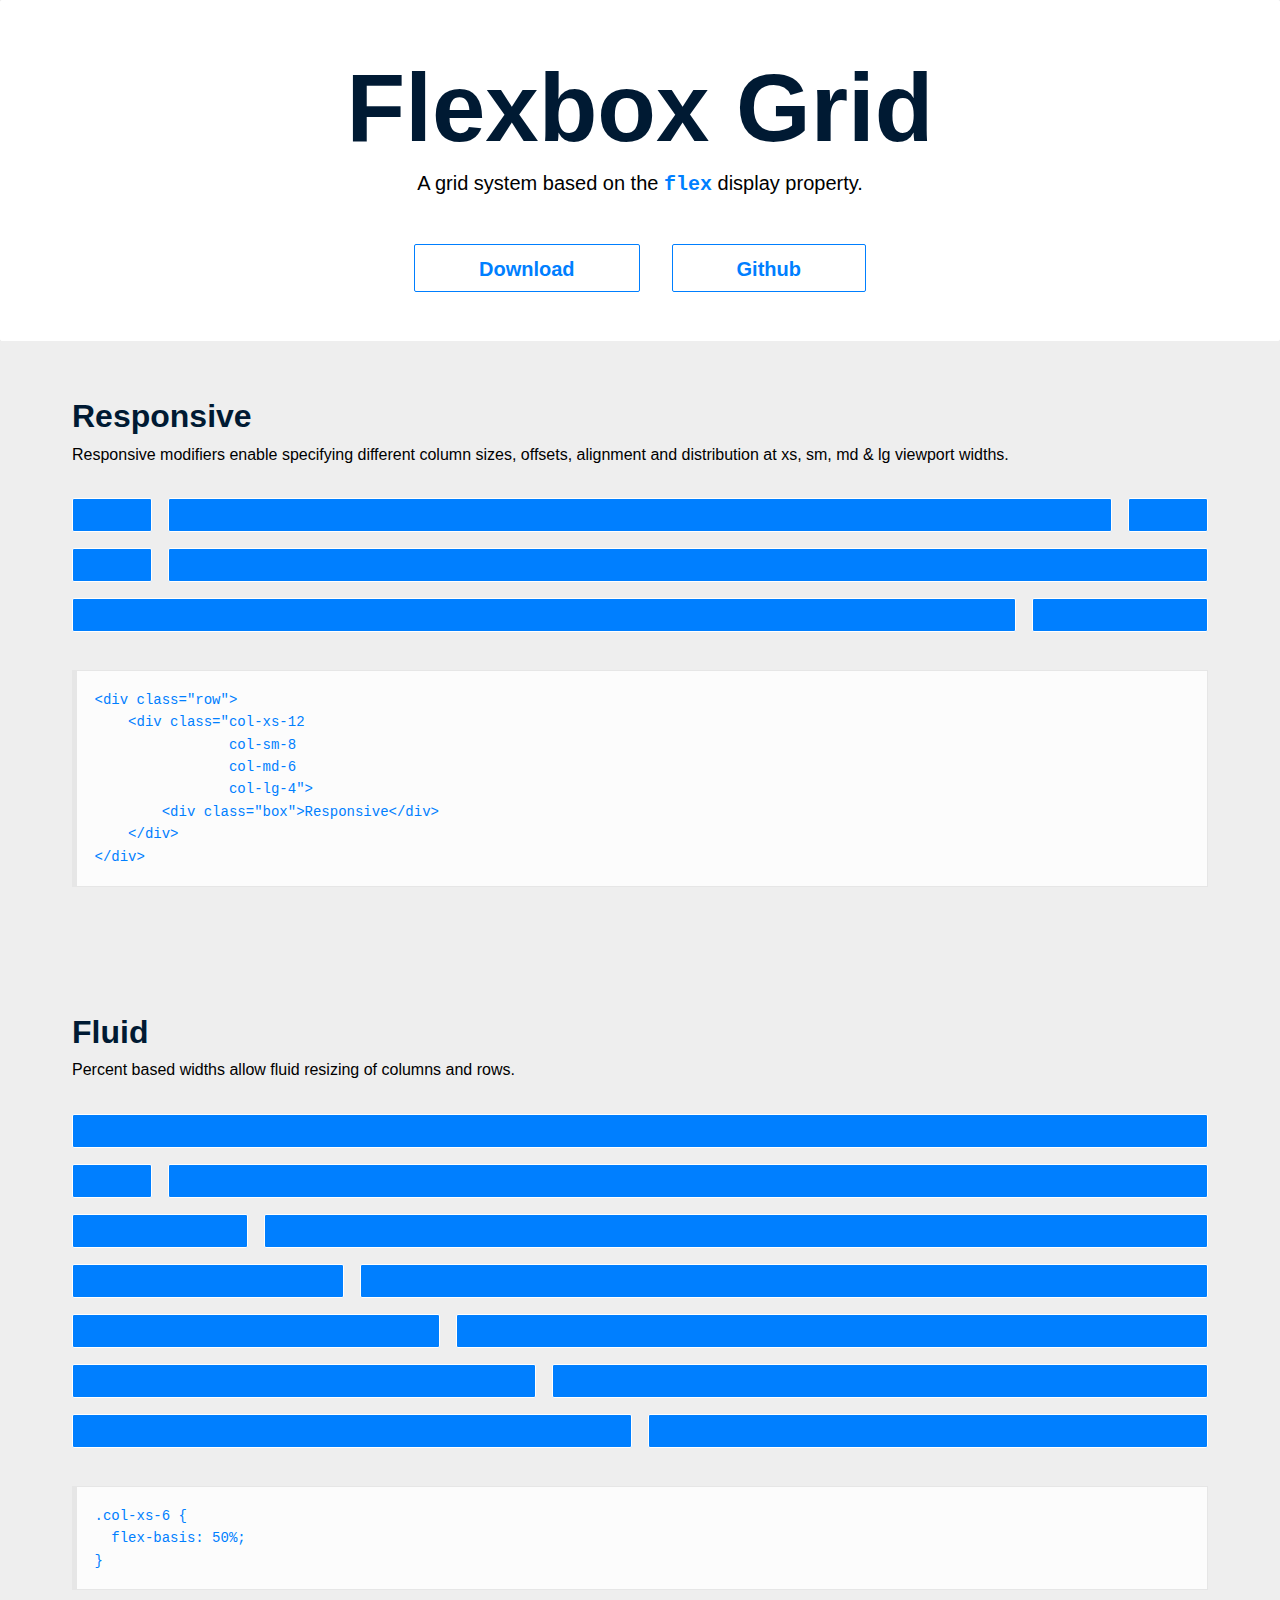
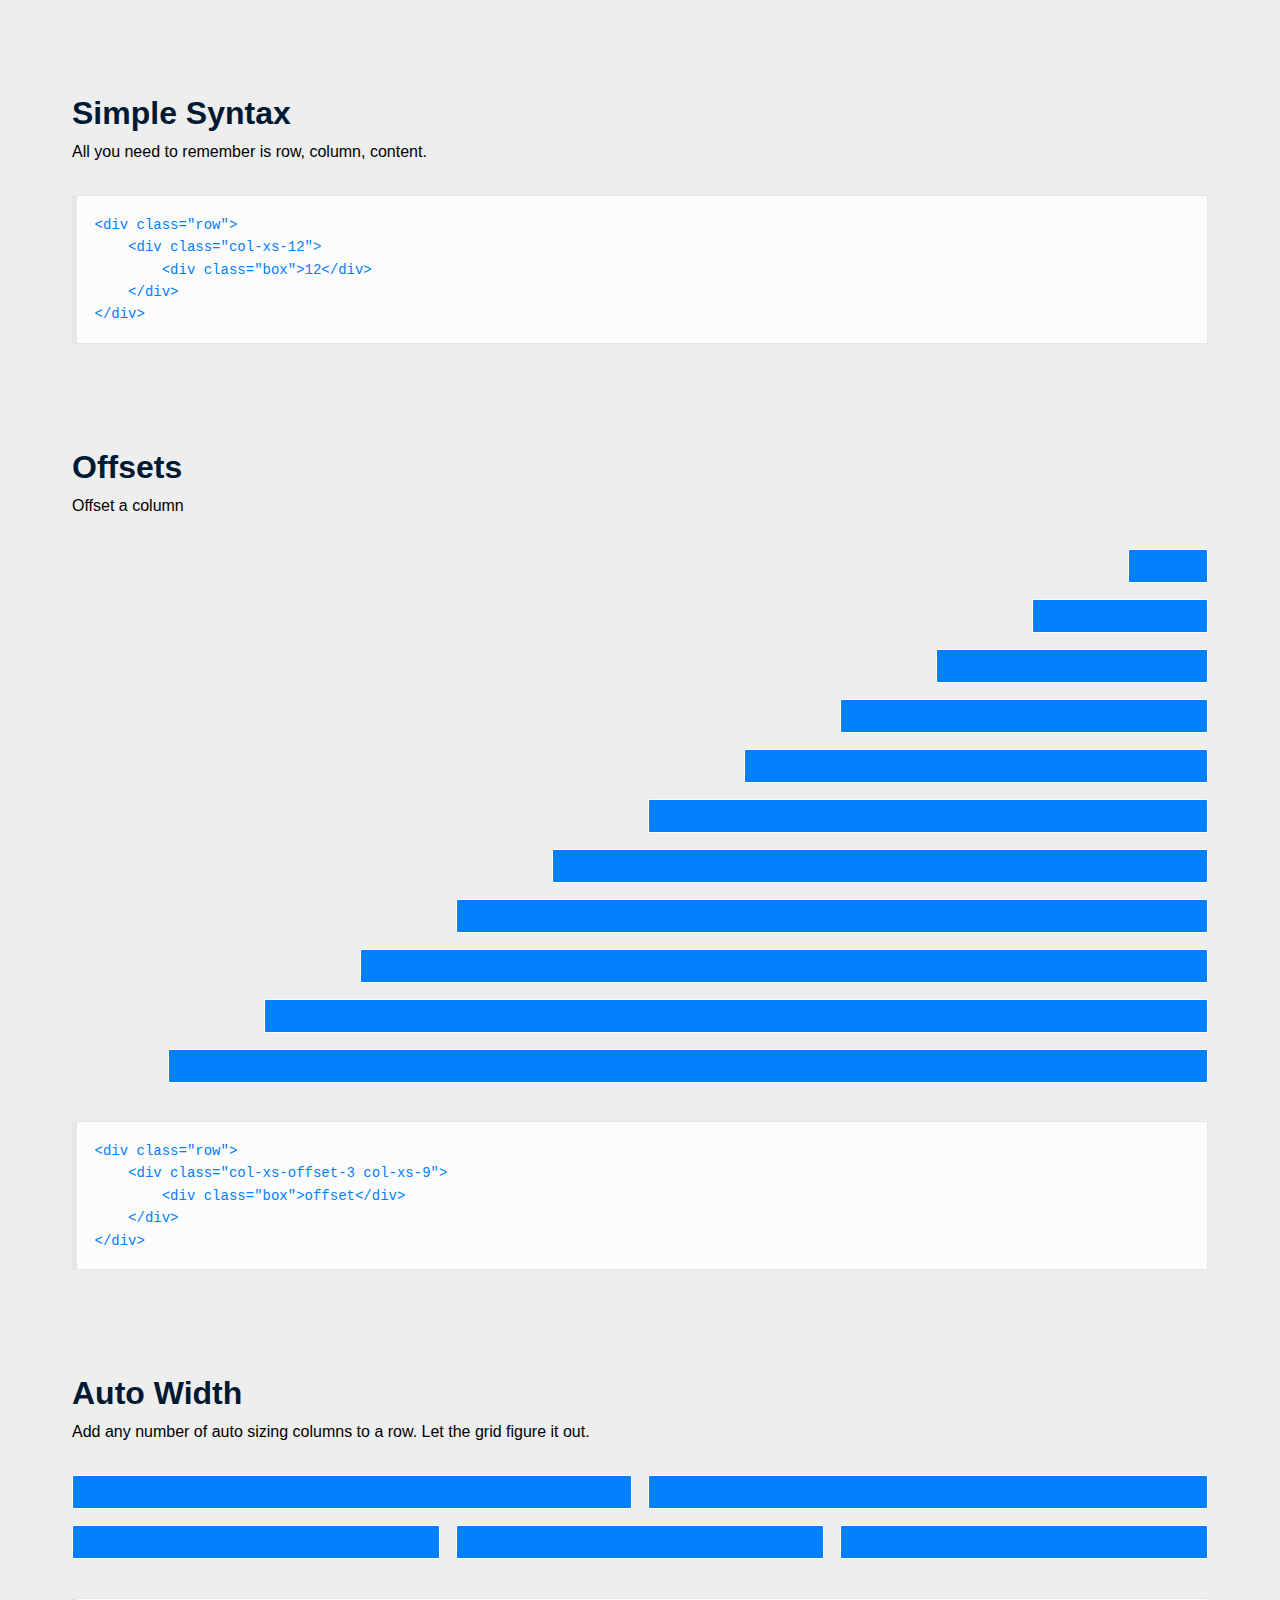
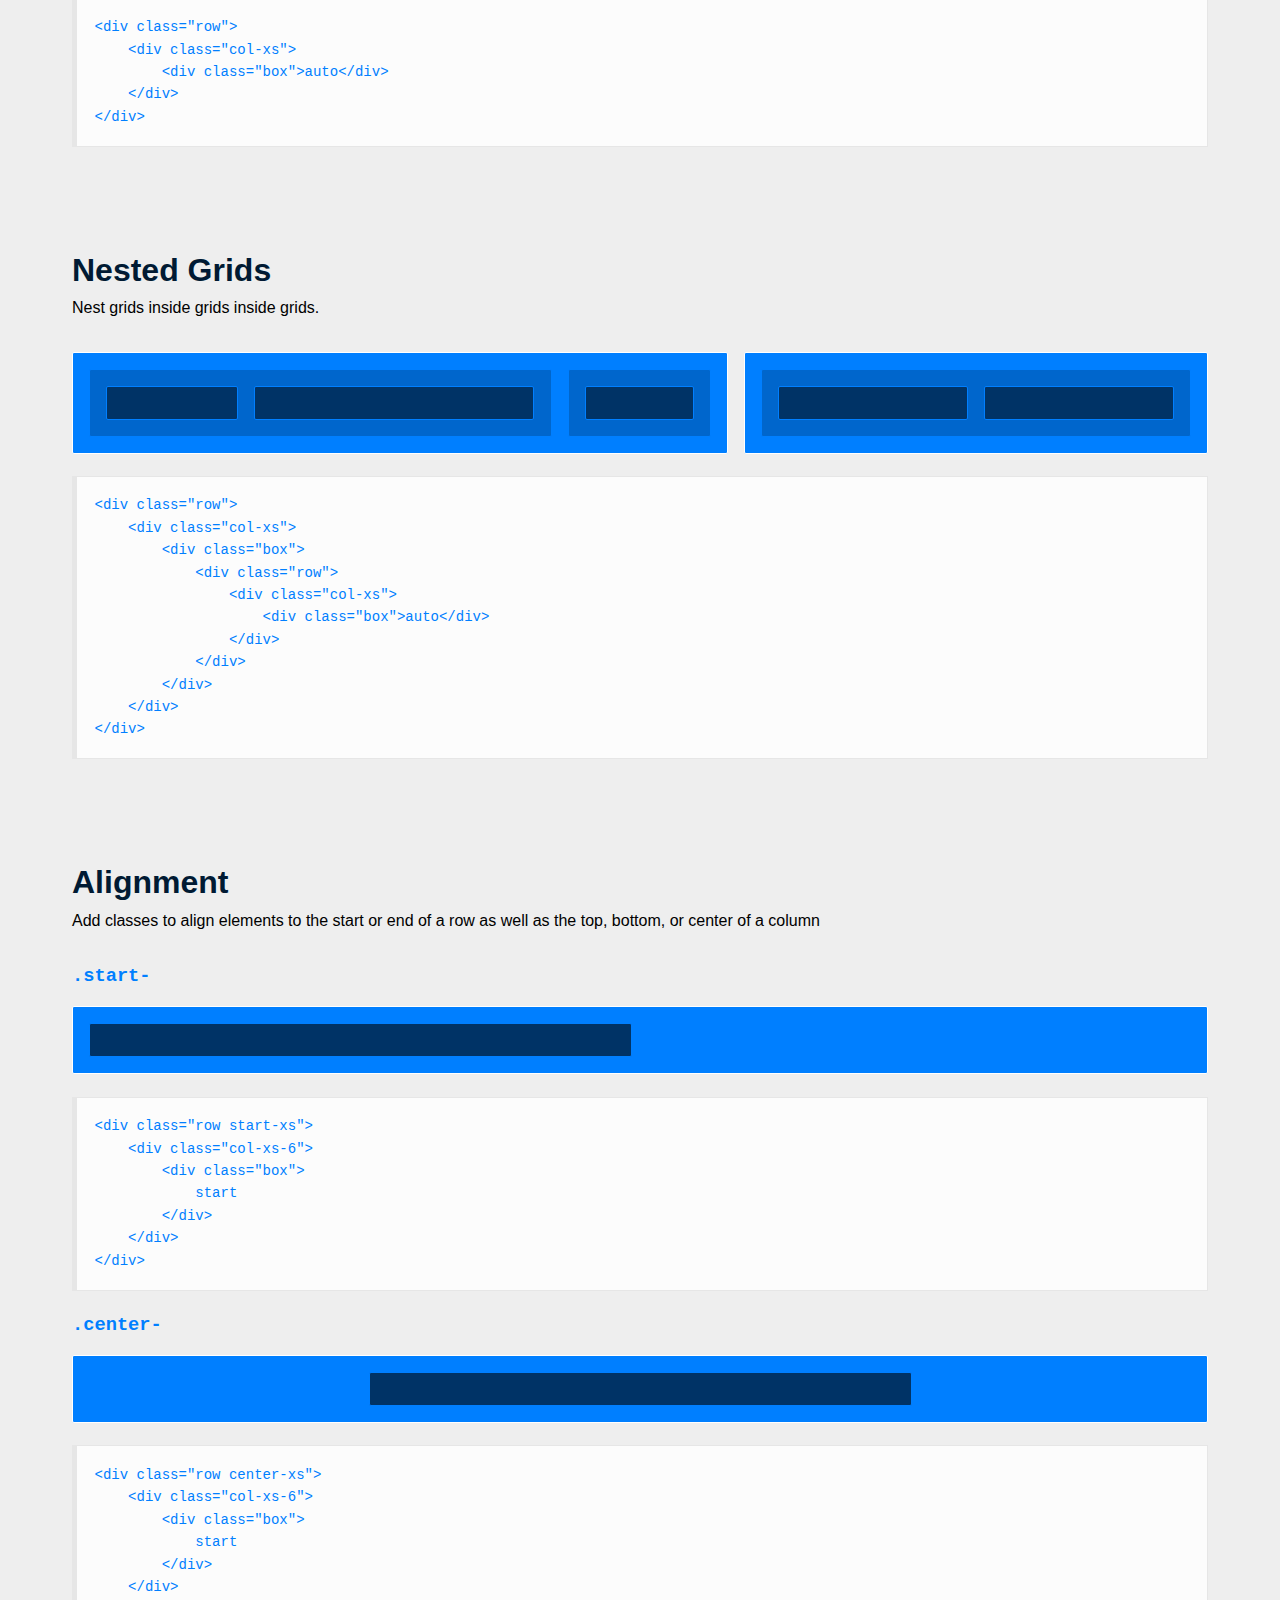
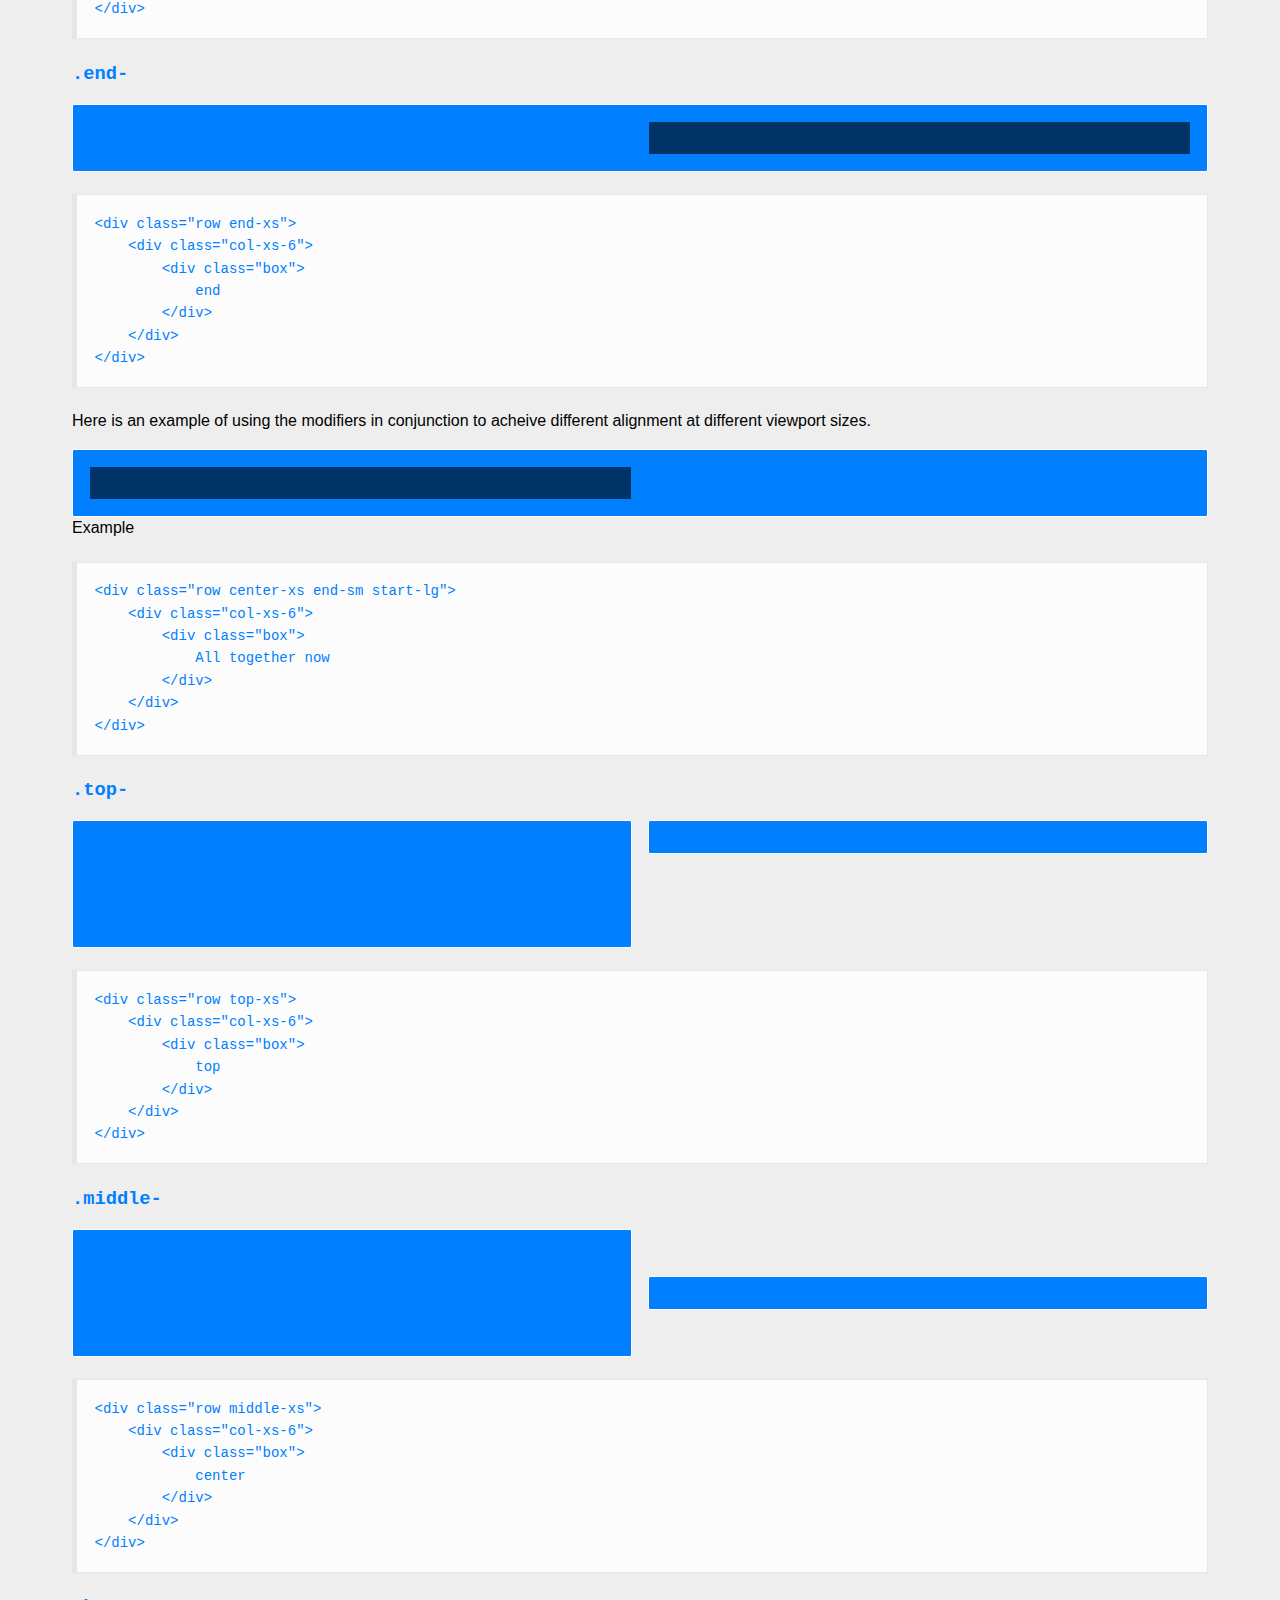
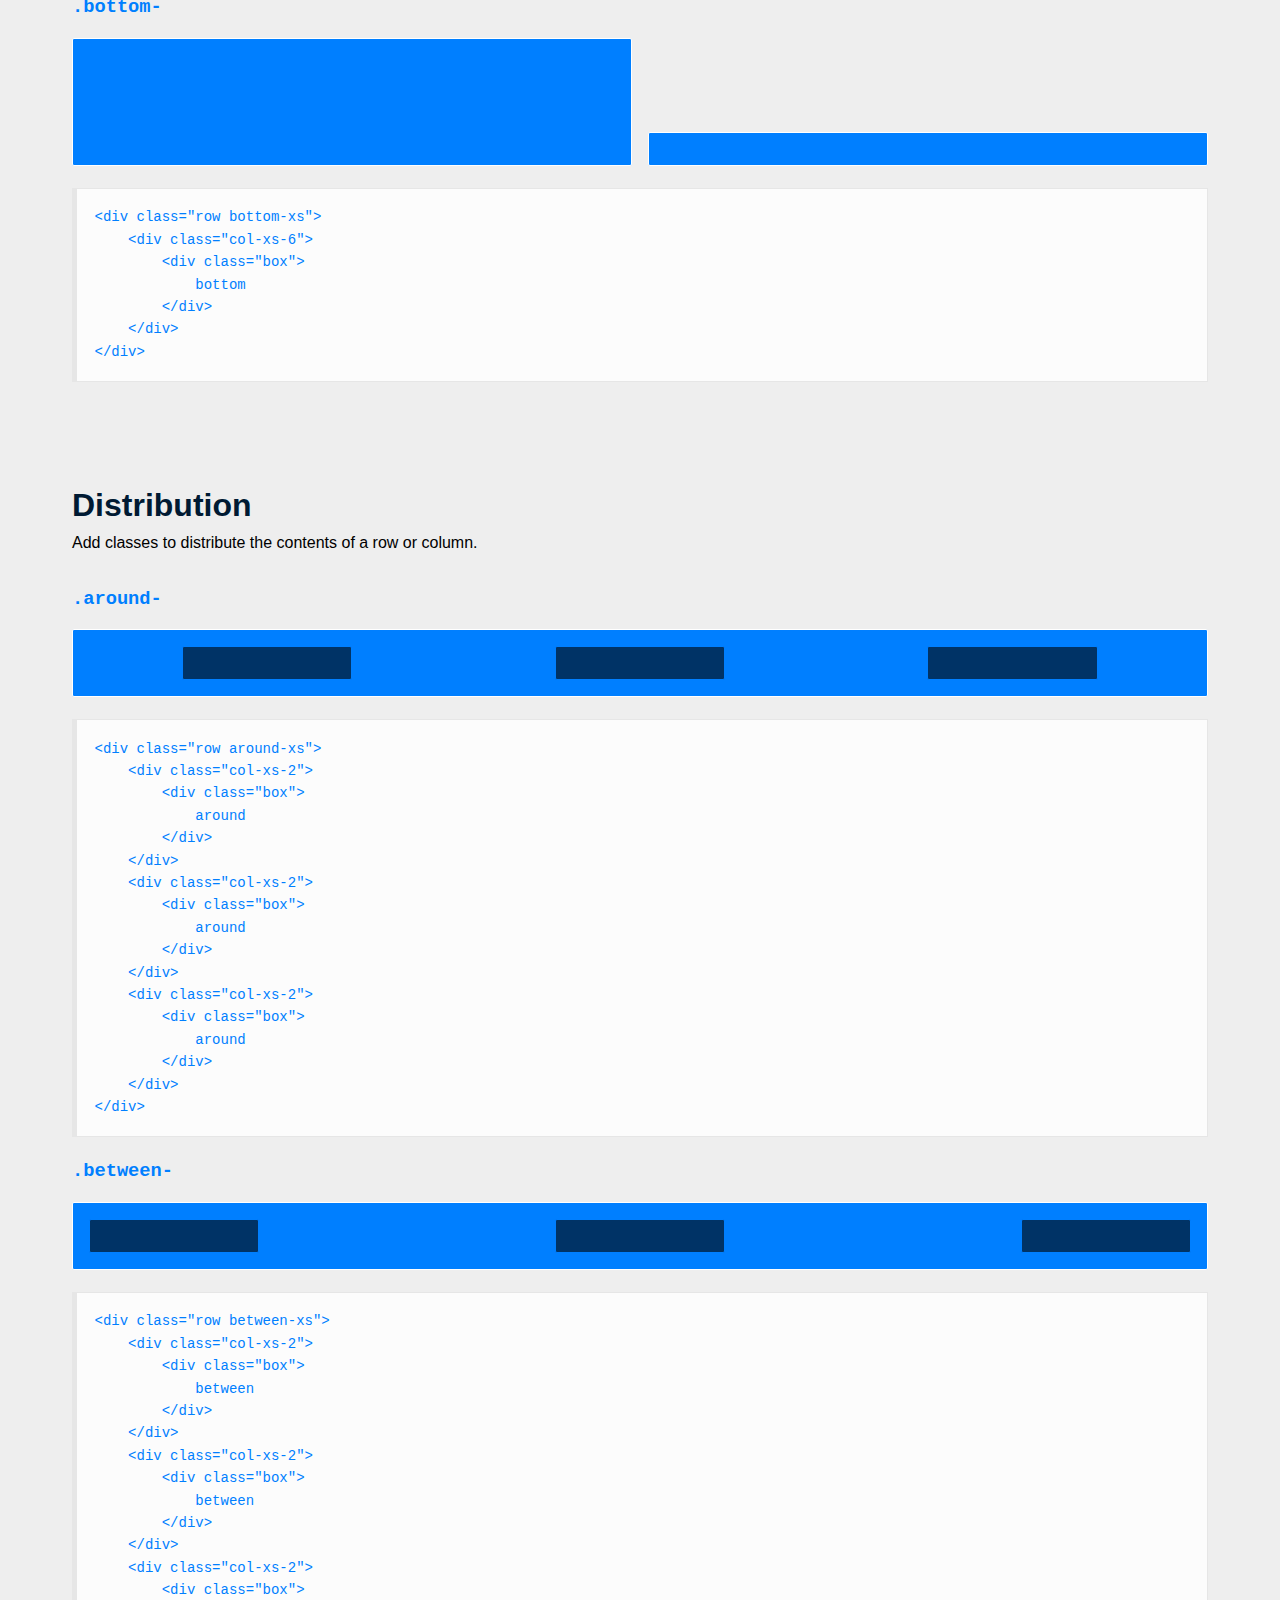
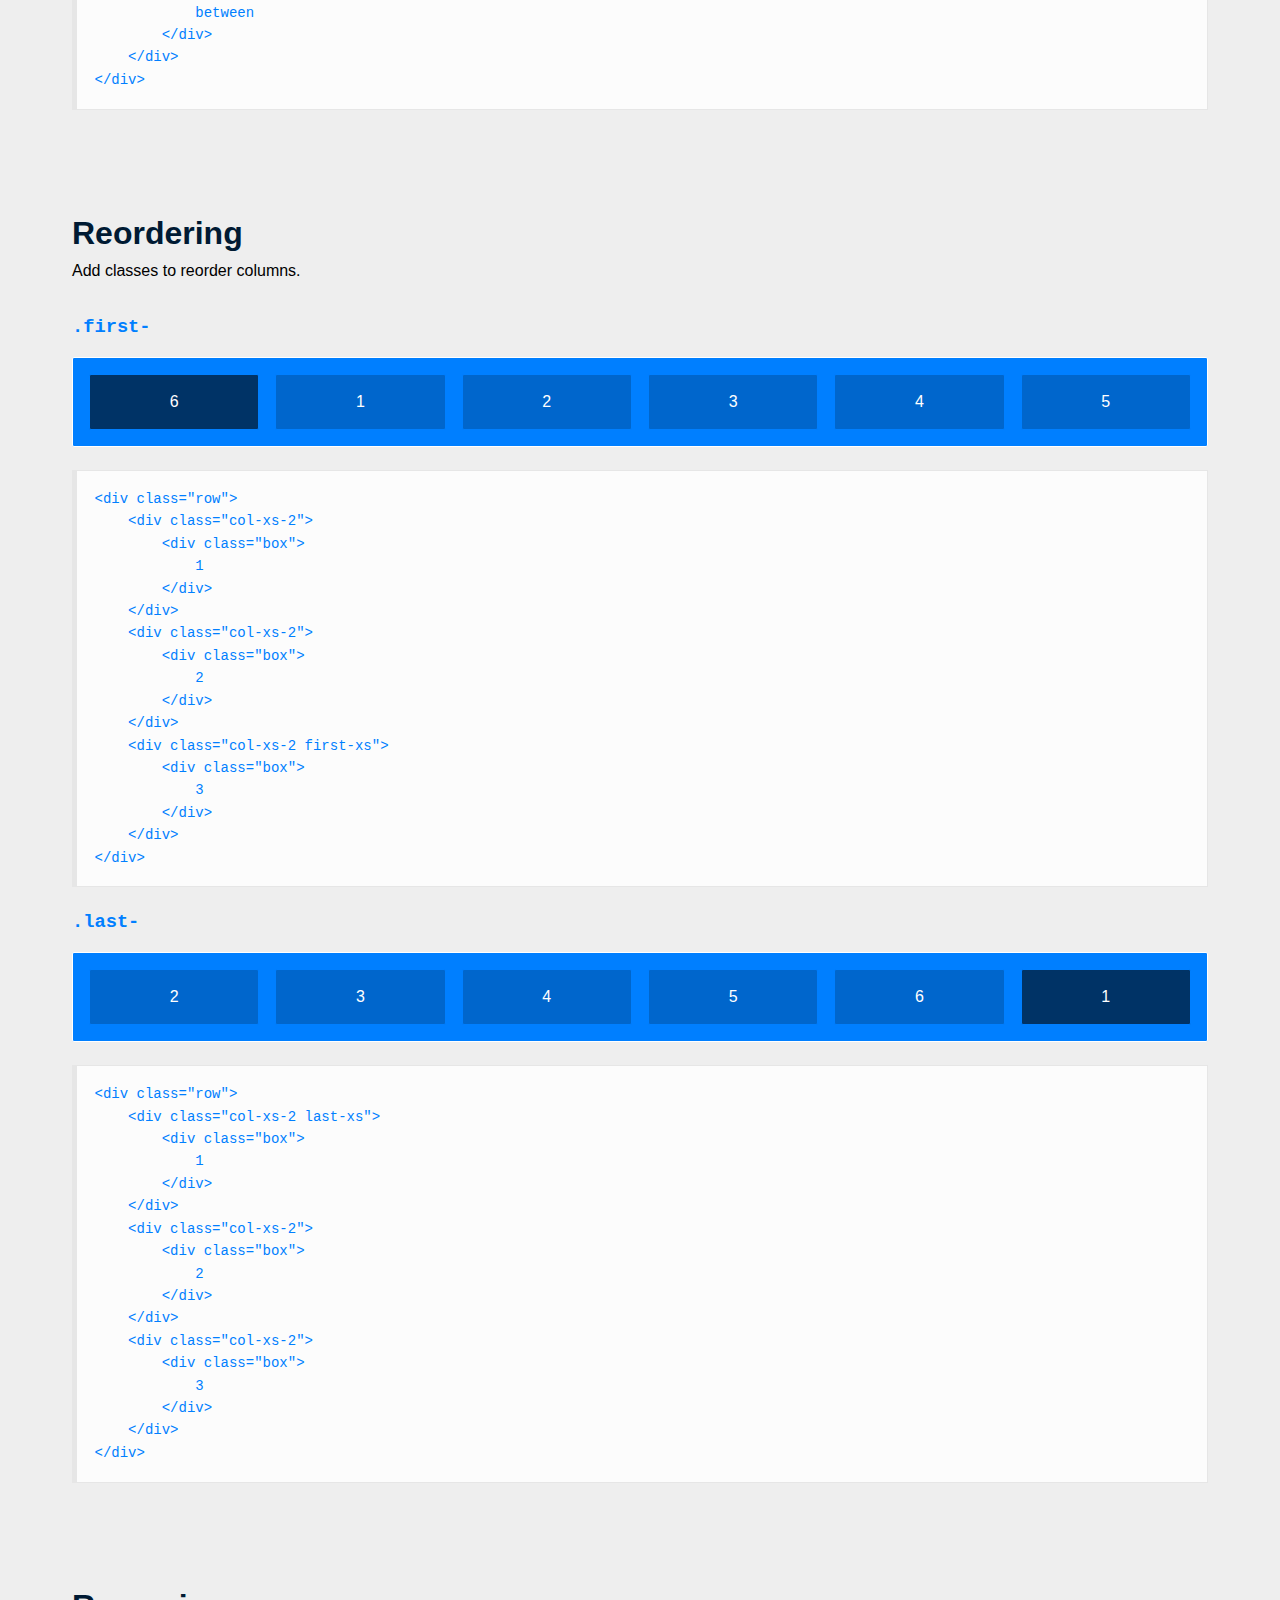
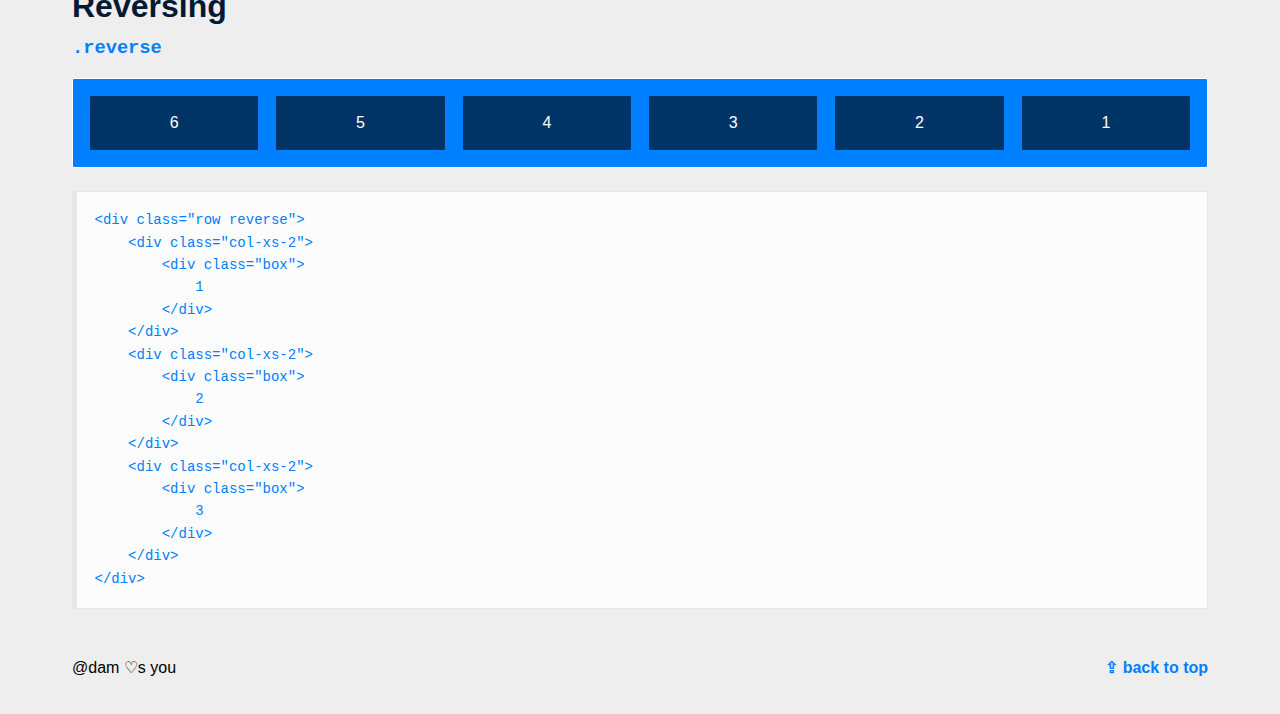
<file: assets/flexboxgrid/index.html>
<!DOCTYPE HTML><html><head><meta charset="utf-8"><meta http-equiv="X-UA-Compatible" content="IE=edge"><title>Flexbox Grid</title><meta name="viewport" content="width=device-width, initial-scale=1"><style>/*! normalize.css v2.1.3 | MIT License | git.io/normalize */article,aside,details,figcaption,figure,footer,header,hgroup,main,nav,section,summary{display:block}audio,canvas,video{display:inline-block}audio:not([controls]){display:none;height:0}[hidden],template{display:none}html{font-family:sans-serif;-ms-text-size-adjust:100%;-webkit-text-size-adjust:100%}a{background:0 0}a:focus{outline:thin dotted}a:active,a:hover{outline:0}h1{font-size:2em;margin:.67em 0}abbr[title]{border-bottom:1px dotted}b,strong{font-weight:700}dfn{font-style:italic}hr{-moz-box-sizing:content-box;box-sizing:content-box;height:0}mark{background:#ff0;color:#000}code,kbd,pre,samp{font-family:monospace,serif;font-size:1em}q{quotes:"\201C" "\201D" "\2018" "\2019"}small{font-size:80%}sub,sup{font-size:75%;line-height:0;position:relative;vertical-align:baseline}sup{top:-.5em}sub{bottom:-.25em}img{border:0}svg:not(:root){overflow:hidden}figure{margin:0}fieldset{border:1px solid silver;margin:0 2px;padding:.35em .625em .75em}legend{border:0;padding:0}button,input,select,textarea{font-family:inherit;font-size:100%;margin:0}button,input{line-height:normal}button,select{text-transform:none}button,html input[type=button],input[type=reset],input[type=submit]{-webkit-appearance:button;cursor:pointer}button[disabled],html input[disabled]{cursor:default}input[type=checkbox],input[type=radio]{box-sizing:border-box;padding:0}input[type=search]{-webkit-appearance:textfield;-moz-box-sizing:content-box;-webkit-box-sizing:content-box;box-sizing:content-box}input[type=search]::-webkit-search-cancel-button,input[type=search]::-webkit-search-decoration{-webkit-appearance:none}button::-moz-focus-inner,input::-moz-focus-inner{border:0;padding:0}textarea{overflow:auto;vertical-align:top}table{border-collapse:collapse;border-spacing:0}body{box-sizing:border-box;padding:0;margin:0;font-size:18px;font-family:HelveticaNeue-Light,"Helvetica Neue Light","Helvetica Neue",Helvetica,Arial,"Lucida Grande",sans-serif;font-weight:400;background:#EEE;line-height:1.4rem}h1,h2,h3,h4,h5,h6{font-family:Gibson,HelveticaNeue-Light,"Helvetica Neue Light","Helvetica Neue",Helvetica,Arial,"Lucida Grande",sans-serif;color:#001A33}h2{font-size:2rem;margin:1rem 0}:focus{outline-color:transparent;outline-style:none}h2+p{margin:0 0 2rem}a{text-decoration:none;color:#007FFF;padding:0 0 .2rem;font-weight:700}a:hover{color:#007FFF}pre{overflow-x:auto;padding:1.25em;border:1px solid #e6e6e6;border-left-width:5px;margin:1.6em 0;font-size:.875em;background:#fcfcfc;white-space:pre;word-wrap:normal}code{color:#007FFF}.layout{display:flex;min-height:100vh;flex-direction:column}.page-nav{box-sizing:border-box;position:fixed;padding:.5rem;width:100%;background:0 0}.page{z-index:0;background:#EEE}.wrap{box-sizing:border-box;max-width:1200px;margin:0 auto}.page-section{padding-top:3rem;margin-bottom:3rem}.page-features{width:100%;background:#001a33;overflow:scroll}.menu-button{position:fixed;top:.75rem;right:.75rem;z-index:1;box-sizing:border-box;padding:.45rem;height:3rem;width:3rem;background:#FFF;border:1px solid transparent;user-select:none}.menu-button:hover{border:1px solid #007FFF;border-radius:2px}.menu-button:active{background:#EEE;border:1px solid transparent}.open{transform:translate3d(-15rem,0,0)}.menu-button-icon{width:2rem;height:2rem}.hero{box-sizing:border-box;padding:2rem;background:#FFF;border:1px solid #FFF;border-radius:2px}.hero-headline{font-size:3rem;white-space:nowrap;margin-bottom:0}.hero-copy{font-size:1rem;margin-bottom:0;padding:0 2rem;text-align:center}.slide-menu{display:block;position:fixed;overflow:auto;top:0;right:0;bottom:0;height:100%;width:250px}.menu{box-sizing:border-box;padding-bottom:5rem;background:#001a33}.menu-header{box-sizing:border-box;padding:3rem 3rem 0;color:#eee}.menu-list{margin:0;padding:0;list-style:none}.menu-list-item{height:3rem;line-height:3rem;font-size:1rem;color:#007FFF;background:0 0;transition:all .2s ease-in}.menu-link{box-sizing:border-box;padding-left:3rem;display:block;color:#007FFF;transition:color .2s ease-in}.menu-link:hover{color:#3298ff;border-bottom:0}.link-top{align-self:flex-end}.button{position:relative;display:inline-block;box-sizing:border-box;min-width:11rem;padding:0 4rem;margin:1rem;height:3rem;line-height:3rem;border:1px solid #007FFF;border-radius:2px;color:#007FFF;font-size:1.25rem;transition:background-color,.15s}.button:hover{background:#39F;border-color:#39F;color:#FFF;text-shadow:0 1px #007FFF}.button:active{background:#007FFF;color:#FFF;border-top:2px solid #06C}.box,.box-first,.box-large,.box-nested,.box-row{position:relative;box-sizing:border-box;min-height:1rem;margin-bottom:0;background:#007FFF;border:1px solid #FFF;border-radius:2px;overflow:hidden;text-align:center;color:#fff}.box-row{margin-bottom:1rem}.box-first{background:#06C;border-color:#007FFF}.box-nested{background:#036;border-color:#007FFF}.box-large{height:8rem}.box-container{box-sizing:border-box;padding:.5rem}.page-footer{box-sizing:border-box;padding-bottom:3rem}.tag{color:#000;font-weight:400}.end{text-align:end}.invisible-xs{display:none;visibility:hidden}.visible-xs{display:block;visibility:visible}@media only screen and (min-width:48rem){body{font-size:16px}.slide-menu{width:25%}.open{transform:translate3d(0,0,0)}.hero-headline{font-size:6rem;margin-bottom:2rem}.hero-copy{font-size:1.25rem;margin-bottom:2rem}.box,.box-first,.box-large,.box-nested,.box-row{padding:1rem}.invisible-md{display:none;visibility:hidden}.visible-md{display:block;visibility:visible}}.container,.container-fluid{margin-right:auto;margin-left:auto}.container-fluid{padding-right:2rem;padding-left:2rem}.row{box-sizing:border-box;display:-webkit-box;display:-ms-flexbox;display:flex;-webkit-box-flex:0;-ms-flex:0 1 auto;flex:0 1 auto;-webkit-box-orient:horizontal;-webkit-box-direction:normal;-ms-flex-direction:row;flex-direction:row;-ms-flex-wrap:wrap;flex-wrap:wrap;margin-right:-.5rem;margin-left:-.5rem}.row.reverse{-webkit-box-orient:horizontal;-webkit-box-direction:reverse;-ms-flex-direction:row-reverse;flex-direction:row-reverse}.col.reverse{-webkit-box-orient:vertical;-webkit-box-direction:reverse;-ms-flex-direction:column-reverse;flex-direction:column-reverse}.col-xs,.col-xs-1,.col-xs-10,.col-xs-11,.col-xs-12,.col-xs-2,.col-xs-3,.col-xs-4,.col-xs-5,.col-xs-6,.col-xs-7,.col-xs-8,.col-xs-9,.col-xs-offset-0,.col-xs-offset-1,.col-xs-offset-10,.col-xs-offset-11,.col-xs-offset-12,.col-xs-offset-2,.col-xs-offset-3,.col-xs-offset-4,.col-xs-offset-5,.col-xs-offset-6,.col-xs-offset-7,.col-xs-offset-8,.col-xs-offset-9{box-sizing:border-box;-webkit-box-flex:0;-ms-flex:0 0 auto;flex:0 0 auto;padding-right:.5rem;padding-left:.5rem}.col-xs{-webkit-box-flex:1;-ms-flex-positive:1;flex-grow:1;-ms-flex-preferred-size:0;flex-basis:0;max-width:100%}.col-xs-1{-ms-flex-preferred-size:8.33333333%;flex-basis:8.33333333%;max-width:8.33333333%}.col-xs-2{-ms-flex-preferred-size:16.66666667%;flex-basis:16.66666667%;max-width:16.66666667%}.col-xs-3{-ms-flex-preferred-size:25%;flex-basis:25%;max-width:25%}.col-xs-4{-ms-flex-preferred-size:33.33333333%;flex-basis:33.33333333%;max-width:33.33333333%}.col-xs-5{-ms-flex-preferred-size:41.66666667%;flex-basis:41.66666667%;max-width:41.66666667%}.col-xs-6{-ms-flex-preferred-size:50%;flex-basis:50%;max-width:50%}.col-xs-7{-ms-flex-preferred-size:58.33333333%;flex-basis:58.33333333%;max-width:58.33333333%}.col-xs-8{-ms-flex-preferred-size:66.66666667%;flex-basis:66.66666667%;max-width:66.66666667%}.col-xs-9{-ms-flex-preferred-size:75%;flex-basis:75%;max-width:75%}.col-xs-10{-ms-flex-preferred-size:83.33333333%;flex-basis:83.33333333%;max-width:83.33333333%}.col-xs-11{-ms-flex-preferred-size:91.66666667%;flex-basis:91.66666667%;max-width:91.66666667%}.col-xs-12{-ms-flex-preferred-size:100%;flex-basis:100%;max-width:100%}.col-xs-offset-0{margin-left:0}.col-xs-offset-1{margin-left:8.33333333%}.col-xs-offset-2{margin-left:16.66666667%}.col-xs-offset-3{margin-left:25%}.col-xs-offset-4{margin-left:33.33333333%}.col-xs-offset-5{margin-left:41.66666667%}.col-xs-offset-6{margin-left:50%}.col-xs-offset-7{margin-left:58.33333333%}.col-xs-offset-8{margin-left:66.66666667%}.col-xs-offset-9{margin-left:75%}.col-xs-offset-10{margin-left:83.33333333%}.col-xs-offset-11{margin-left:91.66666667%}.start-xs{-webkit-box-pack:start;-ms-flex-pack:start;justify-content:flex-start;text-align:start}.center-xs{-webkit-box-pack:center;-ms-flex-pack:center;justify-content:center;text-align:center}.end-xs{-webkit-box-pack:end;-ms-flex-pack:end;justify-content:flex-end;text-align:end}.top-xs{-webkit-box-align:start;-ms-flex-align:start;align-items:flex-start}.middle-xs{-webkit-box-align:center;-ms-flex-align:center;align-items:center}.bottom-xs{-webkit-box-align:end;-ms-flex-align:end;align-items:flex-end}.around-xs{-ms-flex-pack:distribute;justify-content:space-around}.between-xs{-webkit-box-pack:justify;-ms-flex-pack:justify;justify-content:space-between}.first-xs{-webkit-box-ordinal-group:0;-ms-flex-order:-1;order:-1}.last-xs{-webkit-box-ordinal-group:2;-ms-flex-order:1;order:1}@media only screen and (min-width:48em){.container{width:49rem}.col-sm,.col-sm-1,.col-sm-10,.col-sm-11,.col-sm-12,.col-sm-2,.col-sm-3,.col-sm-4,.col-sm-5,.col-sm-6,.col-sm-7,.col-sm-8,.col-sm-9,.col-sm-offset-0,.col-sm-offset-1,.col-sm-offset-10,.col-sm-offset-11,.col-sm-offset-12,.col-sm-offset-2,.col-sm-offset-3,.col-sm-offset-4,.col-sm-offset-5,.col-sm-offset-6,.col-sm-offset-7,.col-sm-offset-8,.col-sm-offset-9{box-sizing:border-box;-webkit-box-flex:0;-ms-flex:0 0 auto;flex:0 0 auto;padding-right:.5rem;padding-left:.5rem}.col-sm{-webkit-box-flex:1;-ms-flex-positive:1;flex-grow:1;-ms-flex-preferred-size:0;flex-basis:0;max-width:100%}.col-sm-1{-ms-flex-preferred-size:8.33333333%;flex-basis:8.33333333%;max-width:8.33333333%}.col-sm-2{-ms-flex-preferred-size:16.66666667%;flex-basis:16.66666667%;max-width:16.66666667%}.col-sm-3{-ms-flex-preferred-size:25%;flex-basis:25%;max-width:25%}.col-sm-4{-ms-flex-preferred-size:33.33333333%;flex-basis:33.33333333%;max-width:33.33333333%}.col-sm-5{-ms-flex-preferred-size:41.66666667%;flex-basis:41.66666667%;max-width:41.66666667%}.col-sm-6{-ms-flex-preferred-size:50%;flex-basis:50%;max-width:50%}.col-sm-7{-ms-flex-preferred-size:58.33333333%;flex-basis:58.33333333%;max-width:58.33333333%}.col-sm-8{-ms-flex-preferred-size:66.66666667%;flex-basis:66.66666667%;max-width:66.66666667%}.col-sm-9{-ms-flex-preferred-size:75%;flex-basis:75%;max-width:75%}.col-sm-10{-ms-flex-preferred-size:83.33333333%;flex-basis:83.33333333%;max-width:83.33333333%}.col-sm-11{-ms-flex-preferred-size:91.66666667%;flex-basis:91.66666667%;max-width:91.66666667%}.col-sm-12{-ms-flex-preferred-size:100%;flex-basis:100%;max-width:100%}.col-sm-offset-0{margin-left:0}.col-sm-offset-1{margin-left:8.33333333%}.col-sm-offset-2{margin-left:16.66666667%}.col-sm-offset-3{margin-left:25%}.col-sm-offset-4{margin-left:33.33333333%}.col-sm-offset-5{margin-left:41.66666667%}.col-sm-offset-6{margin-left:50%}.col-sm-offset-7{margin-left:58.33333333%}.col-sm-offset-8{margin-left:66.66666667%}.col-sm-offset-9{margin-left:75%}.col-sm-offset-10{margin-left:83.33333333%}.col-sm-offset-11{margin-left:91.66666667%}.start-sm{-webkit-box-pack:start;-ms-flex-pack:start;justify-content:flex-start;text-align:start}.center-sm{-webkit-box-pack:center;-ms-flex-pack:center;justify-content:center;text-align:center}.end-sm{-webkit-box-pack:end;-ms-flex-pack:end;justify-content:flex-end;text-align:end}.top-sm{-webkit-box-align:start;-ms-flex-align:start;align-items:flex-start}.middle-sm{-webkit-box-align:center;-ms-flex-align:center;align-items:center}.bottom-sm{-webkit-box-align:end;-ms-flex-align:end;align-items:flex-end}.around-sm{-ms-flex-pack:distribute;justify-content:space-around}.between-sm{-webkit-box-pack:justify;-ms-flex-pack:justify;justify-content:space-between}.first-sm{-webkit-box-ordinal-group:0;-ms-flex-order:-1;order:-1}.last-sm{-webkit-box-ordinal-group:2;-ms-flex-order:1;order:1}}@media only screen and (min-width:64em){.container{width:65rem}.col-md,.col-md-1,.col-md-10,.col-md-11,.col-md-12,.col-md-2,.col-md-3,.col-md-4,.col-md-5,.col-md-6,.col-md-7,.col-md-8,.col-md-9,.col-md-offset-0,.col-md-offset-1,.col-md-offset-10,.col-md-offset-11,.col-md-offset-12,.col-md-offset-2,.col-md-offset-3,.col-md-offset-4,.col-md-offset-5,.col-md-offset-6,.col-md-offset-7,.col-md-offset-8,.col-md-offset-9{box-sizing:border-box;-webkit-box-flex:0;-ms-flex:0 0 auto;flex:0 0 auto;padding-right:.5rem;padding-left:.5rem}.col-md{-webkit-box-flex:1;-ms-flex-positive:1;flex-grow:1;-ms-flex-preferred-size:0;flex-basis:0;max-width:100%}.col-md-1{-ms-flex-preferred-size:8.33333333%;flex-basis:8.33333333%;max-width:8.33333333%}.col-md-2{-ms-flex-preferred-size:16.66666667%;flex-basis:16.66666667%;max-width:16.66666667%}.col-md-3{-ms-flex-preferred-size:25%;flex-basis:25%;max-width:25%}.col-md-4{-ms-flex-preferred-size:33.33333333%;flex-basis:33.33333333%;max-width:33.33333333%}.col-md-5{-ms-flex-preferred-size:41.66666667%;flex-basis:41.66666667%;max-width:41.66666667%}.col-md-6{-ms-flex-preferred-size:50%;flex-basis:50%;max-width:50%}.col-md-7{-ms-flex-preferred-size:58.33333333%;flex-basis:58.33333333%;max-width:58.33333333%}.col-md-8{-ms-flex-preferred-size:66.66666667%;flex-basis:66.66666667%;max-width:66.66666667%}.col-md-9{-ms-flex-preferred-size:75%;flex-basis:75%;max-width:75%}.col-md-10{-ms-flex-preferred-size:83.33333333%;flex-basis:83.33333333%;max-width:83.33333333%}.col-md-11{-ms-flex-preferred-size:91.66666667%;flex-basis:91.66666667%;max-width:91.66666667%}.col-md-12{-ms-flex-preferred-size:100%;flex-basis:100%;max-width:100%}.col-md-offset-0{margin-left:0}.col-md-offset-1{margin-left:8.33333333%}.col-md-offset-2{margin-left:16.66666667%}.col-md-offset-3{margin-left:25%}.col-md-offset-4{margin-left:33.33333333%}.col-md-offset-5{margin-left:41.66666667%}.col-md-offset-6{margin-left:50%}.col-md-offset-7{margin-left:58.33333333%}.col-md-offset-8{margin-left:66.66666667%}.col-md-offset-9{margin-left:75%}.col-md-offset-10{margin-left:83.33333333%}.col-md-offset-11{margin-left:91.66666667%}.start-md{-webkit-box-pack:start;-ms-flex-pack:start;justify-content:flex-start;text-align:start}.center-md{-webkit-box-pack:center;-ms-flex-pack:center;justify-content:center;text-align:center}.end-md{-webkit-box-pack:end;-ms-flex-pack:end;justify-content:flex-end;text-align:end}.top-md{-webkit-box-align:start;-ms-flex-align:start;align-items:flex-start}.middle-md{-webkit-box-align:center;-ms-flex-align:center;align-items:center}.bottom-md{-webkit-box-align:end;-ms-flex-align:end;align-items:flex-end}.around-md{-ms-flex-pack:distribute;justify-content:space-around}.between-md{-webkit-box-pack:justify;-ms-flex-pack:justify;justify-content:space-between}.first-md{-webkit-box-ordinal-group:0;-ms-flex-order:-1;order:-1}.last-md{-webkit-box-ordinal-group:2;-ms-flex-order:1;order:1}}@media only screen and (min-width:75em){.container{width:76rem}.col-lg,.col-lg-1,.col-lg-10,.col-lg-11,.col-lg-12,.col-lg-2,.col-lg-3,.col-lg-4,.col-lg-5,.col-lg-6,.col-lg-7,.col-lg-8,.col-lg-9,.col-lg-offset-0,.col-lg-offset-1,.col-lg-offset-10,.col-lg-offset-11,.col-lg-offset-12,.col-lg-offset-2,.col-lg-offset-3,.col-lg-offset-4,.col-lg-offset-5,.col-lg-offset-6,.col-lg-offset-7,.col-lg-offset-8,.col-lg-offset-9{box-sizing:border-box;-webkit-box-flex:0;-ms-flex:0 0 auto;flex:0 0 auto;padding-right:.5rem;padding-left:.5rem}.col-lg{-webkit-box-flex:1;-ms-flex-positive:1;flex-grow:1;-ms-flex-preferred-size:0;flex-basis:0;max-width:100%}.col-lg-1{-ms-flex-preferred-size:8.33333333%;flex-basis:8.33333333%;max-width:8.33333333%}.col-lg-2{-ms-flex-preferred-size:16.66666667%;flex-basis:16.66666667%;max-width:16.66666667%}.col-lg-3{-ms-flex-preferred-size:25%;flex-basis:25%;max-width:25%}.col-lg-4{-ms-flex-preferred-size:33.33333333%;flex-basis:33.33333333%;max-width:33.33333333%}.col-lg-5{-ms-flex-preferred-size:41.66666667%;flex-basis:41.66666667%;max-width:41.66666667%}.col-lg-6{-ms-flex-preferred-size:50%;flex-basis:50%;max-width:50%}.col-lg-7{-ms-flex-preferred-size:58.33333333%;flex-basis:58.33333333%;max-width:58.33333333%}.col-lg-8{-ms-flex-preferred-size:66.66666667%;flex-basis:66.66666667%;max-width:66.66666667%}.col-lg-9{-ms-flex-preferred-size:75%;flex-basis:75%;max-width:75%}.col-lg-10{-ms-flex-preferred-size:83.33333333%;flex-basis:83.33333333%;max-width:83.33333333%}.col-lg-11{-ms-flex-preferred-size:91.66666667%;flex-basis:91.66666667%;max-width:91.66666667%}.col-lg-12{-ms-flex-preferred-size:100%;flex-basis:100%;max-width:100%}.col-lg-offset-0{margin-left:0}.col-lg-offset-1{margin-left:8.33333333%}.col-lg-offset-2{margin-left:16.66666667%}.col-lg-offset-3{margin-left:25%}.col-lg-offset-4{margin-left:33.33333333%}.col-lg-offset-5{margin-left:41.66666667%}.col-lg-offset-6{margin-left:50%}.col-lg-offset-7{margin-left:58.33333333%}.col-lg-offset-8{margin-left:66.66666667%}.col-lg-offset-9{margin-left:75%}.col-lg-offset-10{margin-left:83.33333333%}.col-lg-offset-11{margin-left:91.66666667%}.start-lg{-webkit-box-pack:start;-ms-flex-pack:start;justify-content:flex-start;text-align:start}.center-lg{-webkit-box-pack:center;-ms-flex-pack:center;justify-content:center;text-align:center}.end-lg{-webkit-box-pack:end;-ms-flex-pack:end;justify-content:flex-end;text-align:end}.top-lg{-webkit-box-align:start;-ms-flex-align:start;align-items:flex-start}.middle-lg{-webkit-box-align:center;-ms-flex-align:center;align-items:center}.bottom-lg{-webkit-box-align:end;-ms-flex-align:end;align-items:flex-end}.around-lg{-ms-flex-pack:distribute;justify-content:space-around}.between-lg{-webkit-box-pack:justify;-ms-flex-pack:justify;justify-content:space-between}.first-lg{-webkit-box-ordinal-group:0;-ms-flex-order:-1;order:-1}.last-lg{-webkit-box-ordinal-group:2;-ms-flex-order:1;order:1}}</style><script>function loadCSS( href, before, media, callback ){
            "use strict";
            var ss = window.document.createElement( "link" );
            var ref = before || window.document.getElementsByTagName( "script" )[ 0 ];
            var sheets = window.document.styleSheets;
            ss.rel = "stylesheet";
            ss.href = href;
            ss.media = "only x";
            ref.parentNode.insertBefore( ss, ref );
            ss.onloadcssdefined = function( cb ){
              var defined;
              for( var i = 0; i < sheets.length; i++ ){
                if( sheets[ i ].href && sheets[ i ].href.indexOf( href ) > -1 ){
                  defined = true;
                }
              }
              if( defined ){
                cb();
              } else {
                setTimeout(function() {
                  ss.onloadcssdefined( cb );
                });
              }
            };
            ss.onloadcssdefined(function() {
              ss.media = media || "all";
            });
            return ss;
          }
          loadCSS( "//kristoferjoseph.com/font/bold.css" );</script><noscript><link href="//kristoferjoseph.com/font/bold.css" rel="stylesheet"></noscript></head><body class="layout"><div class="page js-page"><header class="hero"><div class="row center-xs"><h1 class="hero-headline">Flexbox Grid</h1></div><div class="row center-xs"><p class="hero-copy">A grid system based on the <a href="http://caniuse.com/#search=flexbox"><code class="inline-anchor">flex</code></a> display property.</p></div><div class="row center-xs"><a class="button invisible-xs visible-md" href="https://github.com/kristoferjoseph/flexboxgrid/archive/v6.3.1.zip">Download</a> <a class="button" href="https://github.com/kristoferjoseph/flexboxgrid">Github</a></div></header><div class="wrap container-fluid"><a name="responsive"></a><section class="page-section"><h2>Responsive</h2><p>Responsive modifiers enable specifying different column sizes, offsets, alignment and distribution at xs, sm, md &amp; lg viewport widths.</p><div class="row"><div class="col-xs-12 col-sm-3 col-md-2 col-lg-1"><div class="box-row"></div></div><div class="col-xs-6 col-sm-6 col-md-8 col-lg-10"><div class="box-row"></div></div><div class="col-xs-6 col-sm-3 col-md-2 col-lg-1"><div class="box-row"></div></div></div><div class="row"><div class="col-xs-12 col-sm-3 col-md-2 col-lg-1"><div class="box-row"></div></div><div class="col-xs-12 col-sm-9 col-md-10 col-lg-11"><div class="box-row"></div></div></div><div class="row"><div class="col-xs-10 col-sm-6 col-md-8 col-lg-10"><div class="box-row"></div></div><div class="col-xs-2 col-sm-6 col-md-4 col-lg-2"><div class="box-row"></div></div></div><pre><code>&lt;div class="row">
    &lt;div class="col-xs-12
                col-sm-8
                col-md-6
                col-lg-4">
        &lt;div class="box">Responsive&lt;/div>
    &lt;/div>
&lt;/div></code></pre></section><a name="fluid"></a><section class="page-section"><br><h2>Fluid</h2><p>Percent based widths allow fluid resizing of columns and rows.</p><div class="row"><div class="col-xs-12"><div class="box-row"></div></div></div><div class="row"><div class="col-xs-1"><div class="box-row"></div></div><div class="col-xs-11"><div class="box-row"></div></div></div><div class="row"><div class="col-xs-2"><div class="box-row"></div></div><div class="col-xs-10"><div class="box-row"></div></div></div><div class="row"><div class="col-xs-3"><div class="box-row"></div></div><div class="col-xs-9"><div class="box-row"></div></div></div><div class="row"><div class="col-xs-4"><div class="box-row"></div></div><div class="col-xs-8"><div class="box-row"></div></div></div><div class="row"><div class="col-xs-5"><div class="box-row"></div></div><div class="col-xs-7"><div class="box-row"></div></div></div><div class="row"><div class="col-xs-6"><div class="box-row"></div></div><div class="col-xs-6"><div class="box-row"></div></div></div><pre><code>.col-xs-6 {
  flex-basis: 50%;
}</code></pre></section><a name="syntax"></a><section class="page-section"><h2>Simple Syntax</h2><p>All you need to remember is row, column, content.</p><pre><code>&lt;div class="row">
    &lt;div class="col-xs-12">
        &lt;div class="box">12&lt;/div>
    &lt;/div>
&lt;/div></code></pre></section><a name="offsets"></a><section class="page-section"><h2>Offsets</h2><p>Offset a column</p><div class="row"><div class="col-xs-offset-11 col-xs-1"><div class="box-row"></div></div></div><div class="row"><div class="col-xs-offset-10 col-xs-2"><div class="box-row"></div></div></div><div class="row"><div class="col-xs-offset-9 col-xs-3"><div class="box-row"></div></div></div><div class="row"><div class="col-xs-offset-8 col-xs-4"><div class="box-row"></div></div></div><div class="row"><div class="col-xs-offset-7 col-xs-5"><div class="box-row"></div></div></div><div class="row"><div class="col-xs-offset-6 col-xs-6"><div class="box-row"></div></div></div><div class="row"><div class="col-xs-offset-5 col-xs-7"><div class="box-row"></div></div></div><div class="row"><div class="col-xs-offset-4 col-xs-8"><div class="box-row"></div></div></div><div class="row"><div class="col-xs-offset-3 col-xs-9"><div class="box-row"></div></div></div><div class="row"><div class="col-xs-offset-2 col-xs-10"><div class="box-row"></div></div></div><div class="row"><div class="col-xs-offset-1 col-xs-11"><div class="box-row"></div></div></div><pre><code>&lt;div class="row">
    &lt;div class="col-xs-offset-3 col-xs-9">
        &lt;div class="box">offset&lt;/div>
    &lt;/div>
&lt;/div></code></pre></section><a name="auto"></a><section class="page-section"><h2>Auto Width</h2><p>Add any number of auto sizing columns to a row. Let the grid figure it out.</p><div class="row"><div class="col-xs"><div class="box-row"></div></div><div class="col-xs"><div class="box-row"></div></div></div><div class="row"><div class="col-xs"><div class="box-row"></div></div><div class="col-xs"><div class="box-row"></div></div><div class="col-xs"><div class="box-row"></div></div></div><pre><code>&lt;div class="row">
    &lt;div class="col-xs">
        &lt;div class="box">auto&lt;/div>
    &lt;/div>
&lt;/div></code></pre></section><a name="nested"></a><section class="page-section"><h2>Nested Grids</h2><p>Nest grids inside grids inside grids.</p><div class="row"><div class="col-xs-7"><div class="box box-container"><div class="row"><div class="col-xs-9"><div class="box-first box-container"><div class="row"><div class="col-xs-4"><div class="box-nested"></div></div><div class="col-xs-8"><div class="box-nested"></div></div></div></div></div><div class="col-xs-3"><div class="box-first box-container"><div class="row"><div class="col-xs"><div class="box-nested"></div></div></div></div></div></div></div></div><div class="col-xs-5"><div class="box box-container"><div class="row"><div class="col-xs-12"><div class="box-first box-container"><div class="row"><div class="col-xs-6"><div class="box-nested"></div></div><div class="col-xs-6"><div class="box-nested"></div></div></div></div></div></div></div></div></div><pre><code>&lt;div class="row">
    &lt;div class="col-xs">
        &lt;div class="box">
            &lt;div class="row">
                &lt;div class="col-xs">
                    &lt;div class="box">auto&lt;/div>
                &lt;/div>
            &lt;/div>
        &lt;/div>
    &lt;/div>
&lt;/div></code></pre></section><a name="alignment"></a><section class="page-section"><h2>Alignment</h2><p>Add classes to align elements to the start or end of a row as well as the top, bottom, or center of a column</p><h3><code>.start-</code></h3><div class="row"><div class="col-xs-12"><div class="box box-container"><div class="row start-xs"><div class="col-xs-6"><div class="box-nested"></div></div></div></div></div></div><pre><code>&lt;div class="row start-xs">
    &lt;div class="col-xs-6">
        &lt;div class="box">
            start
        &lt;/div>
    &lt;/div>
&lt;/div>
</code></pre><h3><code>.center-</code></h3><div class="row"><div class="col-xs-12"><div class="box box-container"><div class="row center-xs"><div class="col-xs-6"><div class="box-nested"></div></div></div></div></div></div><pre><code>&lt;div class="row center-xs">
    &lt;div class="col-xs-6">
        &lt;div class="box">
            start
        &lt;/div>
    &lt;/div>
&lt;/div>
</code></pre><h3><code>.end-</code></h3><div class="row"><div class="col-xs-12"><div class="box box-container"><div class="row end-xs"><div class="col-xs-6"><div class="box-nested"></div></div></div></div></div></div><pre><code>&lt;div class="row end-xs">
    &lt;div class="col-xs-6">
        &lt;div class="box">
            end
        &lt;/div>
    &lt;/div>
&lt;/div>
</code></pre><p>Here is an example of using the modifiers in conjunction to acheive different alignment at different viewport sizes.</p><div class="row"><div class="col-xs-12"><div class="box box-container"><div class="row center-xs end-sm start-lg"><div class="col-xs-6"><div class="box-nested"></div></div></div></div></div></div>Example<pre><code>&lt;div class="row center-xs end-sm start-lg">
    &lt;div class="col-xs-6">
        &lt;div class="box">
            All together now
        &lt;/div>
    &lt;/div>
&lt;/div>
</code></pre><h3><code>.top-</code></h3><div class="row top-xs"><div class="col-xs-6"><div class="box-large"></div></div><div class="col-xs-6"><div class="box"></div></div></div><pre><code>&lt;div class="row top-xs">
    &lt;div class="col-xs-6">
        &lt;div class="box">
            top
        &lt;/div>
    &lt;/div>
&lt;/div>
</code></pre><h3><code>.middle-</code></h3><div class="row middle-xs"><div class="col-xs-6"><div class="box-large"></div></div><div class="col-xs-6"><div class="box"></div></div></div><pre><code>&lt;div class="row middle-xs">
    &lt;div class="col-xs-6">
        &lt;div class="box">
            center
        &lt;/div>
    &lt;/div>
&lt;/div>
</code></pre><h3><code>.bottom-</code></h3><div class="row bottom-xs"><div class="col-xs-6"><div class="box-large"></div></div><div class="col-xs-6"><div class="box"></div></div></div><pre><code>&lt;div class="row bottom-xs">
    &lt;div class="col-xs-6">
        &lt;div class="box">
            bottom
        &lt;/div>
    &lt;/div>
&lt;/div>
</code></pre></section><a name="distribution"></a><section class="page-section"><h2>Distribution</h2><p>Add classes to distribute the contents of a row or column.</p><h3><code>.around-</code></h3><div class="row"><div class="col-xs-12"><div class="box box-container"><div class="row around-xs"><div class="col-xs-2"><div class="box-nested"></div></div><div class="col-xs-2"><div class="box-nested"></div></div><div class="col-xs-2"><div class="box-nested"></div></div></div></div></div></div><pre><code>&lt;div class="row around-xs">
    &lt;div class="col-xs-2">
        &lt;div class="box">
            around
        &lt;/div>
    &lt;/div>
    &lt;div class="col-xs-2">
        &lt;div class="box">
            around
        &lt;/div>
    &lt;/div>
    &lt;div class="col-xs-2">
        &lt;div class="box">
            around
        &lt;/div>
    &lt;/div>
&lt;/div>
</code></pre><h3><code>.between-</code></h3><div class="row"><div class="col-xs-12"><div class="box box-container"><div class="row between-xs"><div class="col-xs-2"><div class="box-nested"></div></div><div class="col-xs-2"><div class="box-nested"></div></div><div class="col-xs-2"><div class="box-nested"></div></div></div></div></div></div><pre><code>&lt;div class="row between-xs">
    &lt;div class="col-xs-2">
        &lt;div class="box">
            between
        &lt;/div>
    &lt;/div>
    &lt;div class="col-xs-2">
        &lt;div class="box">
            between
        &lt;/div>
    &lt;/div>
    &lt;div class="col-xs-2">
        &lt;div class="box">
            between
        &lt;/div>
    &lt;/div>
&lt;/div>
</code></pre></section><a name="reordering"></a><section class="page-section"><h2>Reordering</h2><p>Add classes to reorder columns.</p><h3><code>.first-</code></h3><div class="row"><div class="col-xs-12"><div class="box box-container"><div class="row"><div class="col-xs-2"><div class="box-first">1</div></div><div class="col-xs-2"><div class="box-first">2</div></div><div class="col-xs-2"><div class="box-first">3</div></div><div class="col-xs-2"><div class="box-first">4</div></div><div class="col-xs-2"><div class="box-first">5</div></div><div class="col-xs-2 first-xs"><div class="box-nested">6</div></div></div></div></div></div><pre><code>&lt;div class="row">
    &lt;div class="col-xs-2">
        &lt;div class="box">
            1
        &lt;/div>
    &lt;/div>
    &lt;div class="col-xs-2">
        &lt;div class="box">
            2
        &lt;/div>
    &lt;/div>
    &lt;div class="col-xs-2 first-xs">
        &lt;div class="box">
            3
        &lt;/div>
    &lt;/div>
&lt;/div>
</code></pre><h3><code>.last-</code></h3><div class="row"><div class="col-xs-12"><div class="box box-container"><div class="row"><div class="col-xs-2 last-xs"><div class="box-nested">1</div></div><div class="col-xs-2"><div class="box-first">2</div></div><div class="col-xs-2"><div class="box-first">3</div></div><div class="col-xs-2"><div class="box-first">4</div></div><div class="col-xs-2"><div class="box-first">5</div></div><div class="col-xs-2"><div class="box-first">6</div></div></div></div></div></div><pre><code>&lt;div class="row">
    &lt;div class="col-xs-2 last-xs">
        &lt;div class="box">
            1
        &lt;/div>
    &lt;/div>
    &lt;div class="col-xs-2">
        &lt;div class="box">
            2
        &lt;/div>
    &lt;/div>
    &lt;div class="col-xs-2">
        &lt;div class="box">
            3
        &lt;/div>
    &lt;/div>
&lt;/div>
</code></pre></section><a name="reversing"></a><section class="page-section"><h2>Reversing</h2><h3><code>.reverse</code></h3><div class="row"><div class="col-xs-12"><div class="box box-container"><div class="row reverse"><div class="col-xs-2"><div class="box-nested">1</div></div><div class="col-xs-2"><div class="box-nested">2</div></div><div class="col-xs-2"><div class="box-nested">3</div></div><div class="col-xs-2"><div class="box-nested">4</div></div><div class="col-xs-2"><div class="box-nested">5</div></div><div class="col-xs-2"><div class="box-nested">6</div></div></div></div></div></div><pre><code>&lt;div class="row reverse">
    &lt;div class="col-xs-2">
        &lt;div class="box">
            1
        &lt;/div>
    &lt;/div>
    &lt;div class="col-xs-2">
        &lt;div class="box">
            2
        &lt;/div>
    &lt;/div>
    &lt;div class="col-xs-2">
        &lt;div class="box">
            3
        &lt;/div>
    &lt;/div>
&lt;/div>
</code></pre></section><footer class="page-footer"><div class="row"><div class="col-xs start"><a class="tag" href="http://twitter.com/dam">@dam ♡s you</a></div><div class="col-xs end"><a class="link-top" href="#top">⇪ back to top</a></div></div></footer></div></div><script>(function() {
            document.addEventListener('DOMContentLoaded', function(e) {
              var code = document.createElement('script');
              code.src = 'js/index.js';
              var script = document.getElementsByTagName('script')[0];
              script.parentNode.insertBefore(code, script);
            });
          }());</script></body></html>
</file>
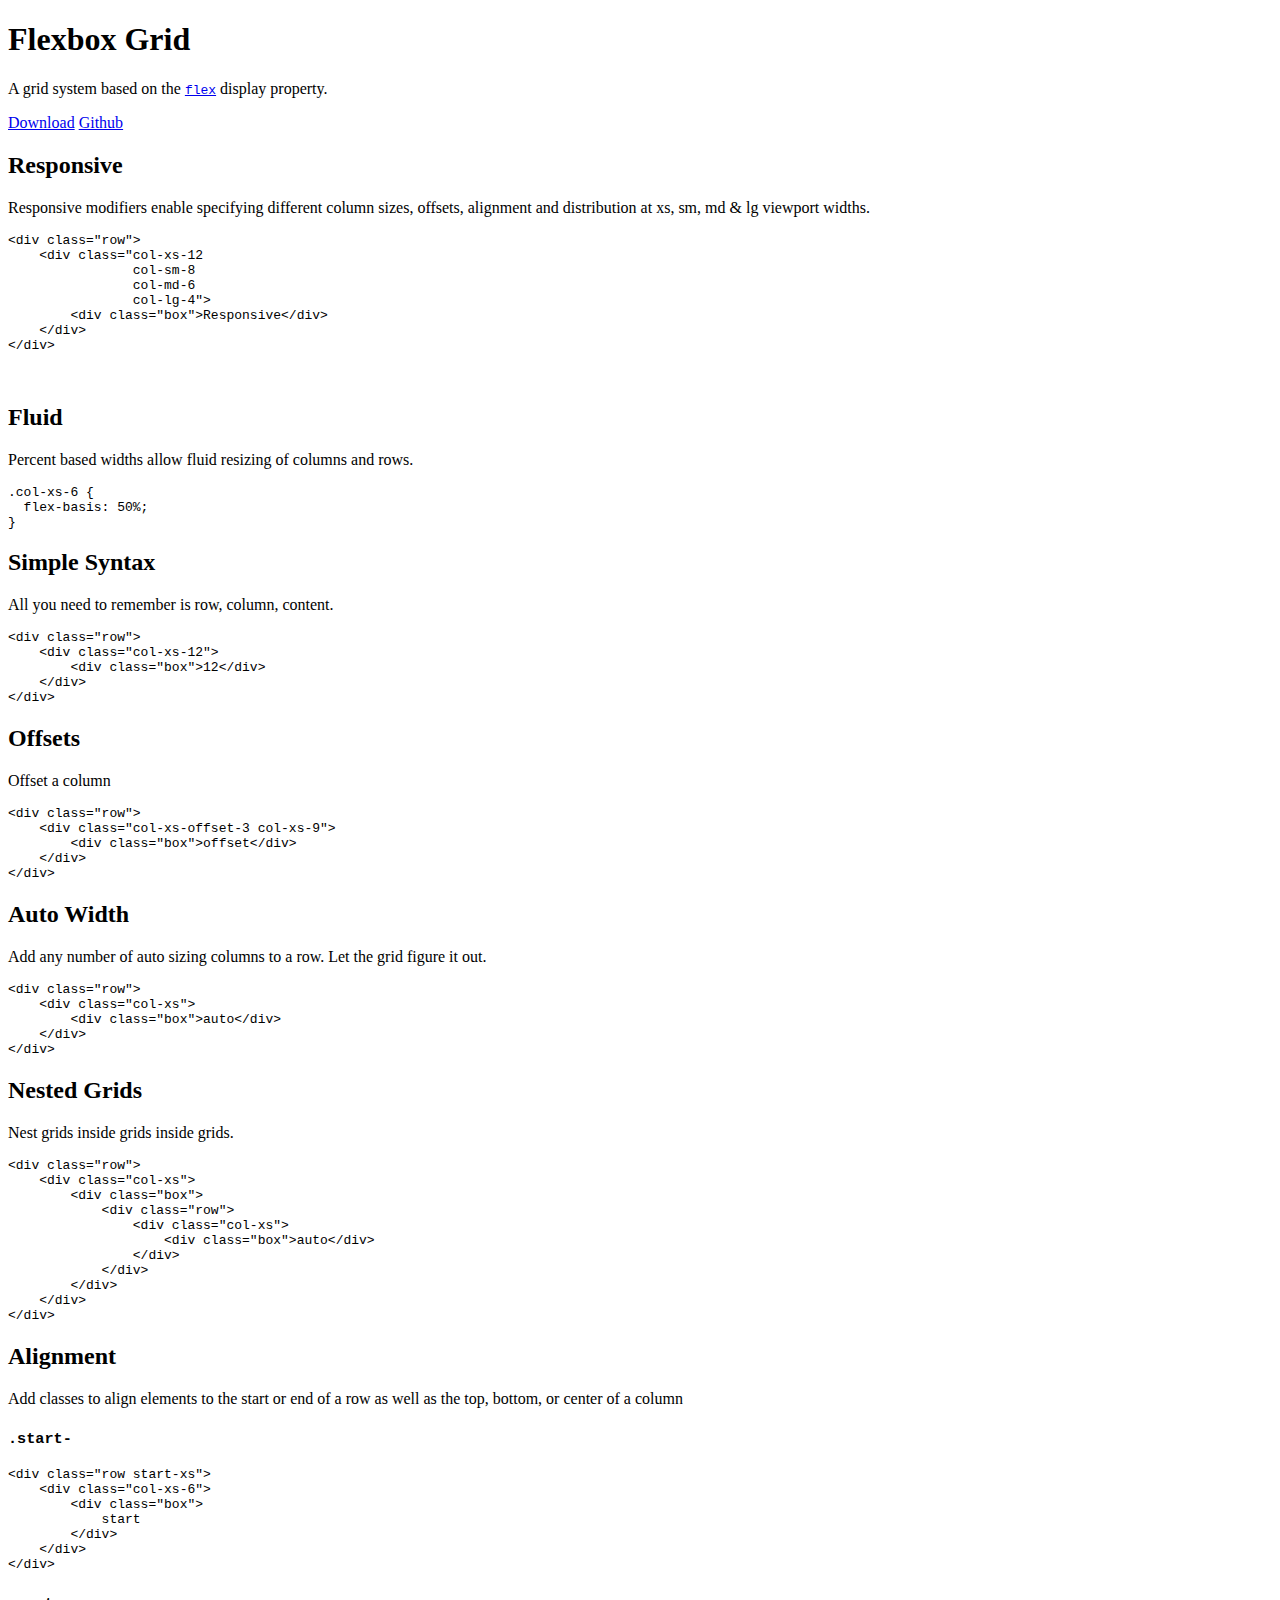
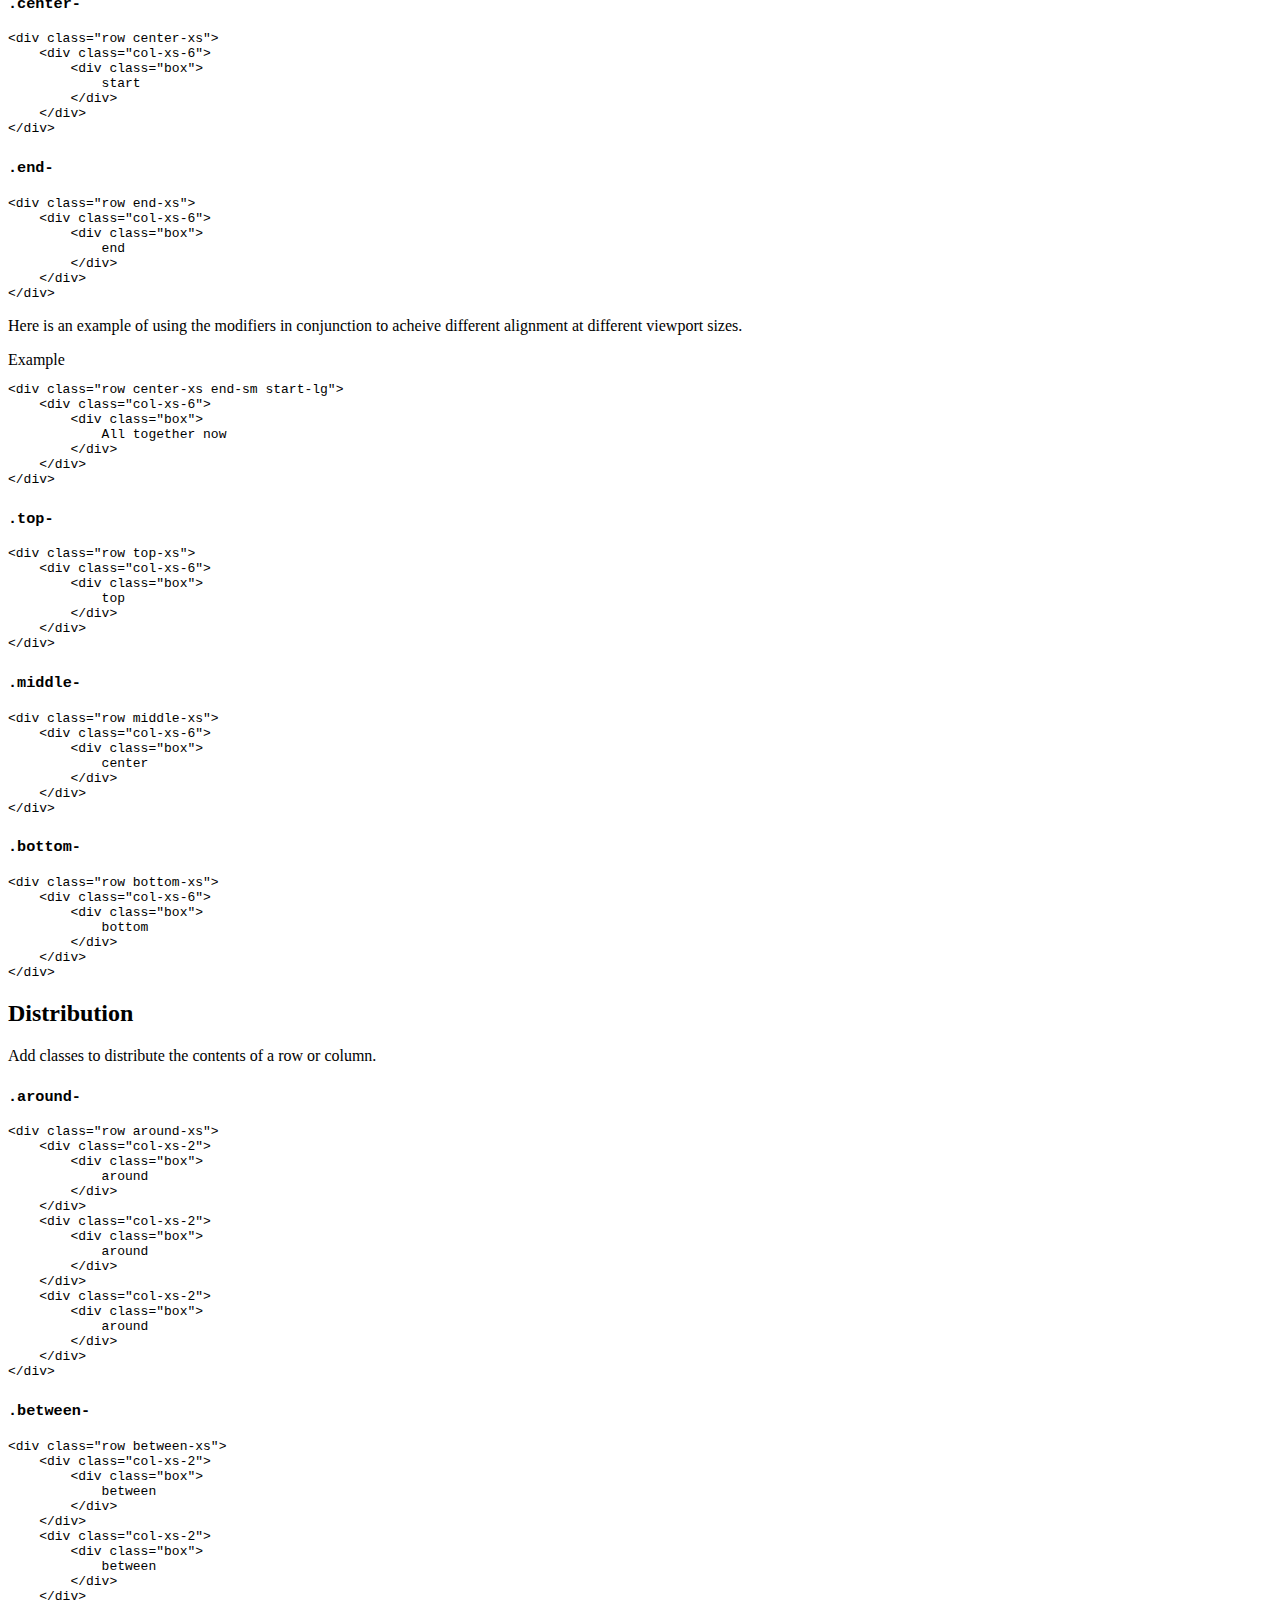
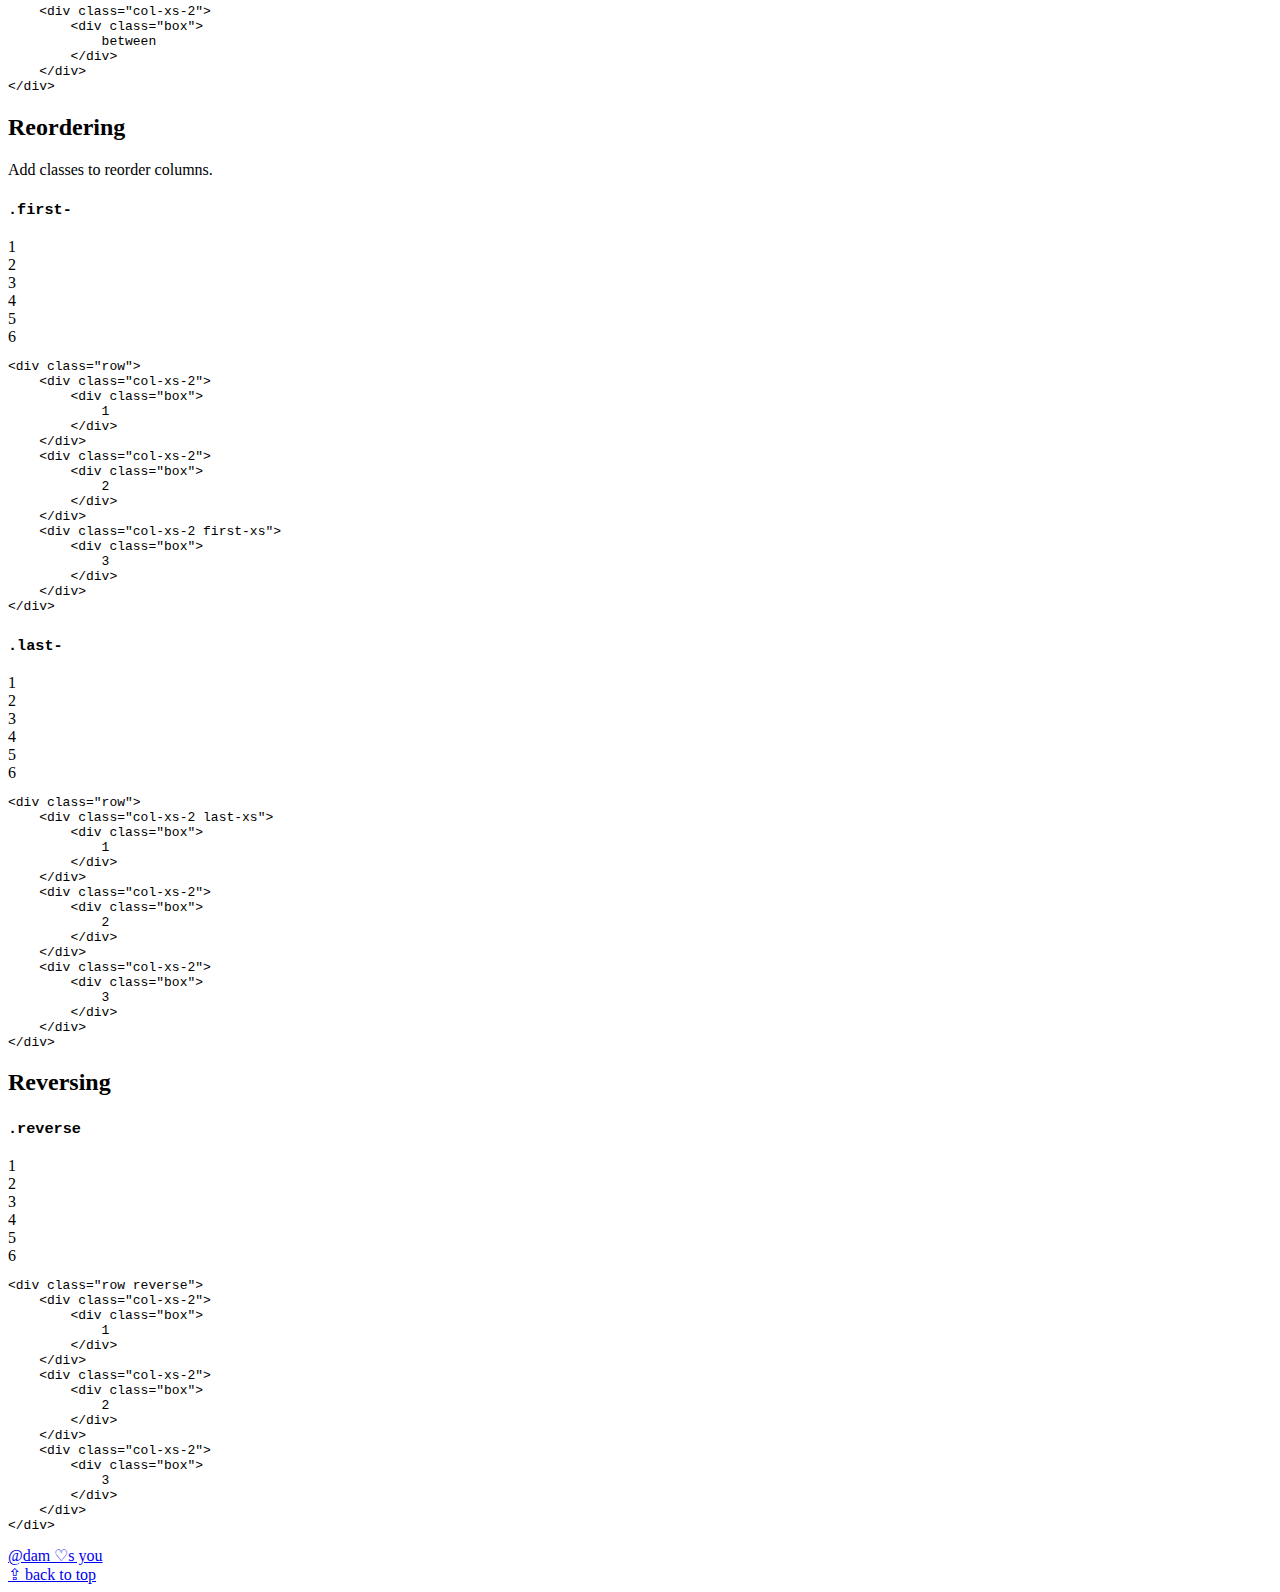
<file: assets/flexboxgrid/src/index.html>
<!DOCTYPE HTML>

<html>

    <head>
        <meta charset="utf-8" />
        <meta http-equiv="X-UA-Compatible" content="IE=edge">
        <title>Flexbox Grid</title>
        <meta name="viewport" content="width=device-width, initial-scale=1">

        <style>
            <!-- build:include:dist ../css/index.min.css -->
            <!-- /build -->
        </style>
        <script>
          function loadCSS( href, before, media, callback ){
            "use strict";
            var ss = window.document.createElement( "link" );
            var ref = before || window.document.getElementsByTagName( "script" )[ 0 ];
            var sheets = window.document.styleSheets;
            ss.rel = "stylesheet";
            ss.href = href;
            ss.media = "only x";
            ref.parentNode.insertBefore( ss, ref );
            ss.onloadcssdefined = function( cb ){
              var defined;
              for( var i = 0; i < sheets.length; i++ ){
                if( sheets[ i ].href && sheets[ i ].href.indexOf( href ) > -1 ){
                  defined = true;
                }
              }
              if( defined ){
                cb();
              } else {
                setTimeout(function() {
                  ss.onloadcssdefined( cb );
                });
              }
            };
            ss.onloadcssdefined(function() {
              ss.media = media || "all";
            });
            return ss;
          }
          loadCSS( "//kristoferjoseph.com/font/bold.css" );
        </script>
        <noscript><link href="//kristoferjoseph.com/font/bold.css" rel="stylesheet"></noscript>
    </head>

    <body class="layout">

        <div class="page js-page">
            <header class="hero">
                <div class="row center-xs">
                     <h1 class="hero-headline">Flexbox Grid</h1>
                </div>
                <div class="row center-xs">
                    <p class="hero-copy">A grid system based on the <a href="http://caniuse.com/#search=flexbox"><code class="inline-anchor">flex</code></a> display
                        property.</p>
                </div>
                <div class="row center-xs">
                  <a class="button invisible-xs visible-md" href="https://github.com/kristoferjoseph/flexboxgrid/archive/v6.3.1.zip">Download</a>
                  <a class="button" href="https://github.com/kristoferjoseph/flexboxgrid">Github</a>

                </div>
            </header>


            <div class="wrap container-fluid">
                <a name="responsive"></a>
                <section class="page-section">
                     <h2>Responsive</h2>

                    <p>Responsive modifiers enable specifying different column sizes, offsets, alignment and distribution at xs,
                        sm, md &amp; lg viewport widths.</p>
                    <div class="row">
                        <div class="col-xs-12 col-sm-3 col-md-2 col-lg-1">
                            <div class="box-row"></div>
                        </div>
                        <div class="col-xs-6 col-sm-6 col-md-8 col-lg-10">
                            <div class="box-row"></div>
                        </div>
                        <div class="col-xs-6 col-sm-3 col-md-2 col-lg-1">
                            <div class="box-row"></div>
                        </div>
                    </div>
                    <div class="row">
                        <div class="col-xs-12 col-sm-3 col-md-2 col-lg-1">
                            <div class="box-row"></div>
                        </div>
                        <div class="col-xs-12 col-sm-9 col-md-10 col-lg-11">
                            <div class="box-row"></div>
                        </div>
                    </div>
                    <div class="row">
                        <div class="col-xs-10 col-sm-6 col-md-8 col-lg-10">
                            <div class="box-row"></div>
                        </div>
                        <div class="col-xs-2 col-sm-6 col-md-4 col-lg-2">
                            <div class="box-row"></div>
                        </div>
                    </div>
<pre><code>&lt;div class="row">
    &lt;div class="col-xs-12
                col-sm-8
                col-md-6
                col-lg-4">
        &lt;div class="box">Responsive&lt;/div>
    &lt;/div>
&lt;/div></code></pre>
                </section>

                <a name="fluid"></a>
                <section class="page-section">
                     <br>
                     <h2>Fluid</h2>

                    <p>Percent based widths allow fluid resizing of columns and rows.</p>
                    <div class="row">
                        <div class="col-xs-12">
                            <div class="box-row"></div>
                        </div>
                    </div>
                    <div class="row">
                        <div class="col-xs-1">
                            <div class="box-row"></div>
                        </div>
                        <div class="col-xs-11">
                            <div class="box-row"></div>
                        </div>
                    </div>
                    <div class="row">
                        <div class="col-xs-2">
                            <div class="box-row"></div>
                        </div>
                        <div class="col-xs-10">
                            <div class="box-row"></div>
                        </div>
                    </div>
                    <div class="row">
                        <div class="col-xs-3">
                            <div class="box-row"></div>
                        </div>
                        <div class="col-xs-9">
                            <div class="box-row"></div>
                        </div>
                    </div>
                    <div class="row">
                        <div class="col-xs-4">
                            <div class="box-row"></div>
                        </div>
                        <div class="col-xs-8">
                            <div class="box-row"></div>
                        </div>
                    </div>
                    <div class="row">
                        <div class="col-xs-5">
                            <div class="box-row"></div>
                        </div>
                        <div class="col-xs-7">
                            <div class="box-row"></div>
                        </div>
                    </div>
                    <div class="row">
                        <div class="col-xs-6">
                            <div class="box-row"></div>
                        </div>
                        <div class="col-xs-6">
                            <div class="box-row"></div>
                        </div>
                    </div>
<pre><code>.col-xs-6 {
  flex-basis: 50%;
}</code></pre>

                </section>

                <a name="syntax"></a>
                <section class="page-section">
                     <h2>Simple Syntax</h2>

                    <p>All you need to remember is row, column, content.</p>
<pre><code>&lt;div class="row">
    &lt;div class="col-xs-12">
        &lt;div class="box">12&lt;/div>
    &lt;/div>
&lt;/div></code></pre>

                </section>

                <a name="offsets"></a>
                <section class="page-section">
                     <h2>Offsets</h2>

                    <p>Offset a column</p>
                    <div class="row">
                        <div class="col-xs-offset-11 col-xs-1">
                            <div class="box-row"></div>
                        </div>
                    </div>
                    <div class="row">
                        <div class="col-xs-offset-10 col-xs-2">
                            <div class="box-row"></div>
                        </div>
                    </div>
                    <div class="row">
                        <div class="col-xs-offset-9 col-xs-3">
                            <div class="box-row"></div>
                        </div>
                    </div>
                    <div class="row">
                        <div class="col-xs-offset-8 col-xs-4">
                            <div class="box-row"></div>
                        </div>
                    </div>
                    <div class="row">
                        <div class="col-xs-offset-7 col-xs-5">
                            <div class="box-row"></div>
                        </div>
                    </div>
                    <div class="row">
                        <div class="col-xs-offset-6 col-xs-6">
                            <div class="box-row"></div>
                        </div>
                    </div>
                    <div class="row">
                        <div class="col-xs-offset-5 col-xs-7">
                            <div class="box-row"></div>
                        </div>
                    </div>
                    <div class="row">
                        <div class="col-xs-offset-4 col-xs-8">
                            <div class="box-row"></div>
                        </div>
                    </div>
                    <div class="row">
                        <div class="col-xs-offset-3 col-xs-9">
                            <div class="box-row"></div>
                        </div>
                    </div>
                    <div class="row">
                        <div class="col-xs-offset-2 col-xs-10">
                            <div class="box-row"></div>
                        </div>
                    </div>
                    <div class="row">
                        <div class="col-xs-offset-1 col-xs-11">
                            <div class="box-row"></div>
                        </div>
                    </div>
<pre><code>&lt;div class="row">
    &lt;div class="col-xs-offset-3 col-xs-9">
        &lt;div class="box">offset&lt;/div>
    &lt;/div>
&lt;/div></code></pre>

                </section>

                <a name="auto"></a>
                <section class="page-section">
                     <h2>Auto Width</h2>

                    <p>Add any number of auto sizing columns to a row. Let the grid figure it out.</p>
                    <div
                    class="row">
                        <div class="col-xs">
                            <div class="box-row"></div>
                        </div>
                        <div class="col-xs">
                            <div class="box-row"></div>
                        </div>
            </div>
            <div class="row">
                <div class="col-xs">
                    <div class="box-row"></div>
                </div>
                <div class="col-xs">
                    <div class="box-row"></div>
                </div>
                <div class="col-xs">
                    <div class="box-row"></div>
                </div>
            </div>
<pre><code>&lt;div class="row">
    &lt;div class="col-xs">
        &lt;div class="box">auto&lt;/div>
    &lt;/div>
&lt;/div></code></pre>

            </section>

            <a name="nested"></a>
            <section class="page-section">
                 <h2>Nested Grids</h2>

                <p>Nest grids inside grids inside grids.</p>
                <div class="row">
                    <div class="col-xs-7">
                        <div class="box box-container">
                            <div class="row">
                                <div class="col-xs-9">
                                    <div class="box-first box-container">
                                        <div class="row">
                                            <div class="col-xs-4">
                                                <div class="box-nested"></div>
                                            </div>
                                            <div class="col-xs-8">
                                                <div class="box-nested"></div>
                                            </div>
                                        </div>
                                    </div>
                                </div>
                                <div class="col-xs-3">
                                    <div class="box-first box-container">
                                        <div class="row">
                                            <div class="col-xs">
                                                <div class="box-nested"></div>
                                            </div>
                                        </div>
                                    </div>
                                </div>
                            </div>
                        </div>
                    </div>
                    <div class="col-xs-5">
                        <div class="box box-container">
                            <div class="row">
                                <div class="col-xs-12">
                                    <div class="box-first box-container">
                                        <div class="row">
                                            <div class="col-xs-6">
                                                <div class="box-nested"></div>
                                            </div>
                                            <div class="col-xs-6">
                                                <div class="box-nested"></div>
                                            </div>
                                        </div>
                                    </div>
                                </div>
                            </div>
                        </div>
                    </div>
                </div>
<pre><code>&lt;div class="row">
    &lt;div class="col-xs">
        &lt;div class="box">
            &lt;div class="row">
                &lt;div class="col-xs">
                    &lt;div class="box">auto&lt;/div>
                &lt;/div>
            &lt;/div>
        &lt;/div>
    &lt;/div>
&lt;/div></code></pre>

            </section>

            <a name="alignment"></a>
            <section class="page-section">
                 <h2>Alignment</h2>

                <p>Add classes to align elements to the start or end of a row as well as the top,
                    bottom, or center of a column</p>
                    <h3><code>.start-</code></h3>

                <div class="row">
                    <div class="col-xs-12">
                        <div class="box box-container">
                            <div class="row start-xs">
                                <div class="col-xs-6">
                                    <div class="box-nested"></div>
                                </div>
                            </div>
                        </div>
                    </div>
                </div>
<pre><code>&lt;div class="row start-xs">
    &lt;div class="col-xs-6">
        &lt;div class="box">
            start
        &lt;/div>
    &lt;/div>
&lt;/div>
</code></pre>


                <h3><code>.center-</code></h3>

                <div class="row">
                    <div class="col-xs-12">
                        <div class="box box-container">
                            <div class="row center-xs">
                                <div class="col-xs-6">
                                    <div class="box-nested"></div>
                                </div>
                            </div>
                        </div>
                    </div>
                </div>
<pre><code>&lt;div class="row center-xs">
    &lt;div class="col-xs-6">
        &lt;div class="box">
            start
        &lt;/div>
    &lt;/div>
&lt;/div>
</code></pre>

                <h3><code>.end-</code></h3>

                <div class="row">
                    <div class="col-xs-12">
                        <div class="box box-container">
                            <div class="row end-xs">
                                <div class="col-xs-6">
                                    <div class="box-nested"></div>
                                </div>
                            </div>
                        </div>
                    </div>
                </div>
<pre><code>&lt;div class="row end-xs">
    &lt;div class="col-xs-6">
        &lt;div class="box">
            end
        &lt;/div>
    &lt;/div>
&lt;/div>
</code></pre>

                <p>Here is an example of using the modifiers in conjunction to acheive different alignment at different viewport sizes. </p>
                <div class="row">
                    <div class="col-xs-12">
                        <div class="box box-container">
                            <div class="row center-xs end-sm start-lg">
                                <div class="col-xs-6">
                                    <div class="box-nested"></div>
                                </div>
                            </div>
                        </div>
                    </div>
                </div>Example
<pre><code>&lt;div class="row center-xs end-sm start-lg">
    &lt;div class="col-xs-6">
        &lt;div class="box">
            All together now
        &lt;/div>
    &lt;/div>
&lt;/div>
</code></pre>

                <h3><code>.top-</code></h3>

                <div class="row top-xs">
                    <div class="col-xs-6">
                        <div class="box-large"></div>
                    </div>
                    <div class="col-xs-6">
                        <div class="box"></div>
                    </div>
                </div>
<pre><code>&lt;div class="row top-xs">
    &lt;div class="col-xs-6">
        &lt;div class="box">
            top
        &lt;/div>
    &lt;/div>
&lt;/div>
</code></pre>

                <h3><code>.middle-</code></h3>

                <div class="row middle-xs">
                    <div class="col-xs-6">
                        <div class="box-large"></div>
                    </div>
                    <div class="col-xs-6">
                        <div class="box"></div>
                    </div>
                </div>
<pre><code>&lt;div class="row middle-xs">
    &lt;div class="col-xs-6">
        &lt;div class="box">
            center
        &lt;/div>
    &lt;/div>
&lt;/div>
</code></pre>

                <h3><code>.bottom-</code></h3>

                <div class="row bottom-xs">
                    <div class="col-xs-6">
                        <div class="box-large"></div>
                    </div>
                    <div class="col-xs-6">
                        <div class="box"></div>
                    </div>
                </div>
<pre><code>&lt;div class="row bottom-xs">
    &lt;div class="col-xs-6">
        &lt;div class="box">
            bottom
        &lt;/div>
    &lt;/div>
&lt;/div>
</code></pre>

            </section>

            <a name="distribution"></a>
            <section class="page-section">
                 <h2>Distribution</h2>

                <p>Add classes to distribute the contents of a row or column.</p>
                <h3><code>.around-</code></h3>

                <div class="row">
                    <div class="col-xs-12">
                        <div class="box box-container">
                            <div class="row around-xs">
                                <div class="col-xs-2">
                                    <div class="box-nested"></div>
                                </div>
                                <div class="col-xs-2">
                                    <div class="box-nested"></div>
                                </div>
                                <div class="col-xs-2">
                                    <div class="box-nested"></div>
                                </div>
                            </div>
                        </div>
                    </div>
                </div>
<pre><code>&lt;div class="row around-xs">
    &lt;div class="col-xs-2">
        &lt;div class="box">
            around
        &lt;/div>
    &lt;/div>
    &lt;div class="col-xs-2">
        &lt;div class="box">
            around
        &lt;/div>
    &lt;/div>
    &lt;div class="col-xs-2">
        &lt;div class="box">
            around
        &lt;/div>
    &lt;/div>
&lt;/div>
</code></pre>

                <h3><code>.between-</code></h3>

                <div class="row">
                    <div class="col-xs-12">
                        <div class="box box-container">
                            <div class="row between-xs">
                                <div class="col-xs-2">
                                    <div class="box-nested"></div>
                                </div>
                                <div class="col-xs-2">
                                    <div class="box-nested"></div>
                                </div>
                                <div class="col-xs-2">
                                    <div class="box-nested"></div>
                                </div>
                            </div>
                        </div>
                    </div>
                </div>
<pre><code>&lt;div class="row between-xs">
    &lt;div class="col-xs-2">
        &lt;div class="box">
            between
        &lt;/div>
    &lt;/div>
    &lt;div class="col-xs-2">
        &lt;div class="box">
            between
        &lt;/div>
    &lt;/div>
    &lt;div class="col-xs-2">
        &lt;div class="box">
            between
        &lt;/div>
    &lt;/div>
&lt;/div>
</code></pre>

            </section>

            <a name="reordering"></a>
            <section class="page-section">
                 <h2>Reordering</h2>

                <p>Add classes to reorder columns.</p>
                <h3><code>.first-</code></h3>

                <div class="row">
                    <div class="col-xs-12">
                        <div class="box box-container">
                            <div class="row">
                                <div class="col-xs-2">
                                    <div class="box-first">1</div>
                                </div>
                                <div class="col-xs-2">
                                    <div class="box-first">2</div>
                                </div>
                                <div class="col-xs-2">
                                    <div class="box-first">3</div>
                                </div>
                                <div class="col-xs-2">
                                    <div class="box-first">4</div>
                                </div>
                                <div class="col-xs-2">
                                    <div class="box-first">5</div>
                                </div>
                                <div class="col-xs-2 first-xs">
                                    <div class="box-nested">6</div>
                                </div>
                            </div>
                        </div>
                    </div>
                </div>
<pre><code>&lt;div class="row">
    &lt;div class="col-xs-2">
        &lt;div class="box">
            1
        &lt;/div>
    &lt;/div>
    &lt;div class="col-xs-2">
        &lt;div class="box">
            2
        &lt;/div>
    &lt;/div>
    &lt;div class="col-xs-2 first-xs">
        &lt;div class="box">
            3
        &lt;/div>
    &lt;/div>
&lt;/div>
</code></pre>

                <h3><code>.last-</code></h3>

                <div class="row">
                    <div class="col-xs-12">
                        <div class="box box-container">
                            <div class="row">
                                <div class="col-xs-2 last-xs">
                                    <div class="box-nested">1</div>
                                </div>
                                <div class="col-xs-2">
                                    <div class="box-first">2</div>
                                </div>
                                <div class="col-xs-2">
                                    <div class="box-first">3</div>
                                </div>
                                <div class="col-xs-2">
                                    <div class="box-first">4</div>
                                </div>
                                <div class="col-xs-2">
                                    <div class="box-first">5</div>
                                </div>
                                <div class="col-xs-2">
                                    <div class="box-first">6</div>
                                </div>
                            </div>
                        </div>
                    </div>
                </div>
<pre><code>&lt;div class="row">
    &lt;div class="col-xs-2 last-xs">
        &lt;div class="box">
            1
        &lt;/div>
    &lt;/div>
    &lt;div class="col-xs-2">
        &lt;div class="box">
            2
        &lt;/div>
    &lt;/div>
    &lt;div class="col-xs-2">
        &lt;div class="box">
            3
        &lt;/div>
    &lt;/div>
&lt;/div>
</code></pre>

            </section>

            <a name="reversing"></a>
            <section class="page-section">
                 <h2>Reversing</h2>

                 <h3><code>.reverse</code></h3>

                <div class="row">
                    <div class="col-xs-12">
                        <div class="box box-container">
                            <div class="row reverse">
                                <div class="col-xs-2">
                                    <div class="box-nested">1</div>
                                </div>
                                <div class="col-xs-2">
                                    <div class="box-nested">2</div>
                                </div>
                                <div class="col-xs-2">
                                    <div class="box-nested">3</div>
                                </div>
                                <div class="col-xs-2">
                                    <div class="box-nested">4</div>
                                </div>
                                <div class="col-xs-2">
                                    <div class="box-nested">5</div>
                                </div>
                                <div class="col-xs-2">
                                    <div class="box-nested">6</div>
                                </div>
                            </div>
                        </div>
                    </div>
                </div>
<pre><code>&lt;div class="row reverse">
    &lt;div class="col-xs-2">
        &lt;div class="box">
            1
        &lt;/div>
    &lt;/div>
    &lt;div class="col-xs-2">
        &lt;div class="box">
            2
        &lt;/div>
    &lt;/div>
    &lt;div class="col-xs-2">
        &lt;div class="box">
            3
        &lt;/div>
    &lt;/div>
&lt;/div>
</code></pre>

            </section>
            <footer class="page-footer">
                <div class="row">
                    <div class="col-xs start"> <a class="tag" href="http://twitter.com/dam">
                            @dam ♡s you
                    </a>

                    </div>
                    <div class="col-xs end"> <a class="link-top" href="#top">⇪ back to top</a>

                    </div>
                </div>
            </footer>
        </div>
        </div>
        <script>
          (function() {
            document.addEventListener('DOMContentLoaded', function(e) {
              var code = document.createElement('script');
              code.src = 'js/index.js';
              var script = document.getElementsByTagName('script')[0];
              script.parentNode.insertBefore(code, script);
            });
          }());
        </script>
    </body>

</html>
</file>
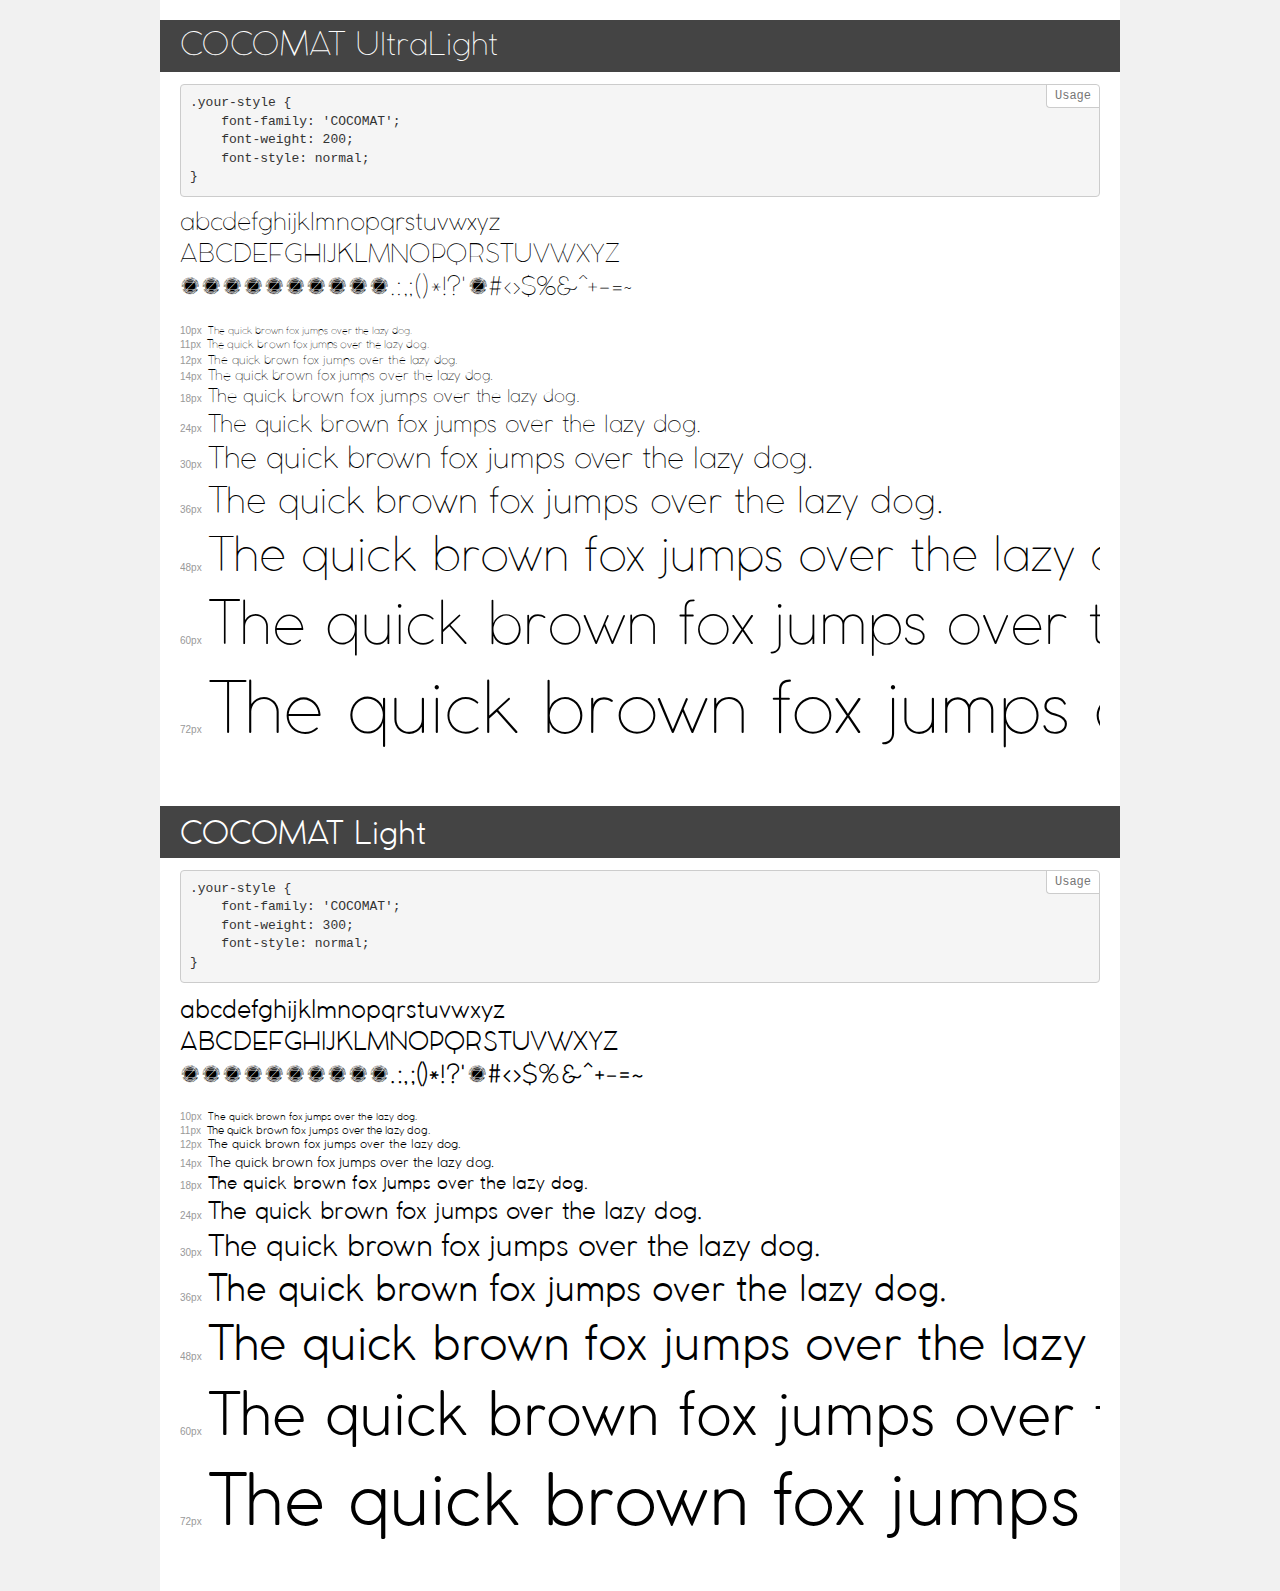
<file: font/cocomat/demo.html>
<!DOCTYPE html>
<html>
<head>
    <meta charset="utf-8">
    <meta http-equiv="X-UA-Compatible" content="IE=edge">
    <meta name="viewport" content="width=device-width, initial-scale=1">
    <meta name="robots" content="noindex, noarchive">
    <meta name="format-detection" content="telephone=no">
    <title>Transfonter demo</title>
    <link href="stylesheet.css" rel="stylesheet">
    <style>
        /*
        http://meyerweb.com/eric/tools/css/reset/
        v2.0 | 20110126
        License: none (public domain)
        */
        html, body, div, span, applet, object, iframe,
        h1, h2, h3, h4, h5, h6, p, blockquote, pre,
        a, abbr, acronym, address, big, cite, code,
        del, dfn, em, img, ins, kbd, q, s, samp,
        small, strike, strong, sub, sup, tt, var,
        b, u, i, center,
        dl, dt, dd, ol, ul, li,
        fieldset, form, label, legend,
        table, caption, tbody, tfoot, thead, tr, th, td,
        article, aside, canvas, details, embed,
        figure, figcaption, footer, header, hgroup,
        menu, nav, output, ruby, section, summary,
        time, mark, audio, video {
            margin: 0;
            padding: 0;
            border: 0;
            font-size: 100%;
            font: inherit;
            vertical-align: baseline;
        }
        /* HTML5 display-role reset for older browsers */
        article, aside, details, figcaption, figure,
        footer, header, hgroup, menu, nav, section {
            display: block;
        }
        body {
            line-height: 1;
        }
        ol, ul {
            list-style: none;
        }
        blockquote, q {
            quotes: none;
        }
        blockquote:before, blockquote:after,
        q:before, q:after {
            content: '';
            content: none;
        }
        table {
            border-collapse: collapse;
            border-spacing: 0;
        }
        /* common styles */
        body {
            background: #f1f1f1;
            color: #000;
        }
        .page {
            background: #fff;
            width: 920px;
            margin: 0 auto;
            padding: 20px 20px 0 20px;
            overflow: hidden;
        }
        .font-container {
            overflow-x: auto;
            overflow-y: hidden;
            margin-bottom: 40px;
            line-height: 1.3;
            white-space: nowrap;
            padding-bottom: 5px;
        }
        h1 {
            position: relative;
            background: #444;
            font-size: 32px;
            color: #fff;
            padding: 10px 20px;
            margin: 0 -20px 12px -20px;
        }
        .letters {
            font-size: 25px;
            margin-bottom: 20px;
        }
        .s10:before {
            content: '10px';
        }
        .s11:before {
            content: '11px';
        }
        .s12:before {
            content: '12px';
        }
        .s14:before {
            content: '14px';
        }
        .s18:before {
            content: '18px';
        }
        .s24:before {
            content: '24px';
        }
        .s30:before {
            content: '30px';
        }
        .s36:before {
            content: '36px';
        }
        .s48:before {
            content: '48px';
        }
        .s60:before {
            content: '60px';
        }
        .s72:before {
            content: '72px';
        }
        .s10:before, .s11:before, .s12:before, .s14:before,
        .s18:before, .s24:before, .s30:before, .s36:before,
        .s48:before, .s60:before, .s72:before {
            font-family: Arial, sans-serif;
            font-size: 10px;
            font-weight: normal;
            font-style: normal;
            color: #999;
            padding-right: 6px;
        }
        pre {
            display: block;
            position: relative;
            padding: 9px;
            margin: 0 0 10px;
            font-family: Monaco, Menlo, Consolas, "Courier New", monospace !important;
            font-size: 13px;
            line-height: 1.428571429;
            color: #333;
            font-weight: normal !important;
            font-style: normal !important;
            background-color: #f5f5f5;
            border: 1px solid #ccc;
            overflow-x: auto;
            border-radius: 4px;
        }
        pre:after {
            display: block;
            position: absolute;
            right: 0;
            top: 0;
            content: 'Usage';
            line-height: 1;
            padding: 5px 8px;
            font-size: 12px;
            color: #767676;
            background-color: #fff;
            border: 1px solid #ccc;
            border-right: none;
            border-top: none;
            border-radius: 0 4px 0 4px;
            z-index: 10;
        }
        /* responsive */
        @media (max-width: 959px) {
            .page {
                width: auto;
                margin: 0;
            }
        }
    </style>
</head>
<body>
<div class="page">
    <div class="demo" style="font-family: 'COCOMAT'; font-weight: 200; font-style: normal;">
        <h1>COCOMAT UltraLight</h1>
        <pre>.your-style {
    font-family: 'COCOMAT';
    font-weight: 200;
    font-style: normal;
}</pre>
        <div class="font-container">
            <p class="letters">
                abcdefghijklmnopqrstuvwxyz<br>
ABCDEFGHIJKLMNOPQRSTUVWXYZ<br>
                0123456789.:,;()*!?'@#<>$%&^+-=~
            </p>
            <p class="s10" style="font-size: 10px;">The quick brown fox jumps over the lazy dog.</p>
            <p class="s11" style="font-size: 11px;">The quick brown fox jumps over the lazy dog.</p>
            <p class="s12" style="font-size: 12px;">The quick brown fox jumps over the lazy dog.</p>
            <p class="s14" style="font-size: 14px;">The quick brown fox jumps over the lazy dog.</p>
            <p class="s18" style="font-size: 18px;">The quick brown fox jumps over the lazy dog.</p>
            <p class="s24" style="font-size: 24px;">The quick brown fox jumps over the lazy dog.</p>
            <p class="s30" style="font-size: 30px;">The quick brown fox jumps over the lazy dog.</p>
            <p class="s36" style="font-size: 36px;">The quick brown fox jumps over the lazy dog.</p>
            <p class="s48" style="font-size: 48px;">The quick brown fox jumps over the lazy dog.</p>
            <p class="s60" style="font-size: 60px;">The quick brown fox jumps over the lazy dog.</p>
            <p class="s72" style="font-size: 72px;">The quick brown fox jumps over the lazy dog.</p>
        </div>
    </div>
    <div class="demo" style="font-family: 'COCOMAT'; font-weight: 300; font-style: normal;">
        <h1>COCOMAT Light</h1>
        <pre>.your-style {
    font-family: 'COCOMAT';
    font-weight: 300;
    font-style: normal;
}</pre>
        <div class="font-container">
            <p class="letters">
                abcdefghijklmnopqrstuvwxyz<br>
ABCDEFGHIJKLMNOPQRSTUVWXYZ<br>
                0123456789.:,;()*!?'@#<>$%&^+-=~
            </p>
            <p class="s10" style="font-size: 10px;">The quick brown fox jumps over the lazy dog.</p>
            <p class="s11" style="font-size: 11px;">The quick brown fox jumps over the lazy dog.</p>
            <p class="s12" style="font-size: 12px;">The quick brown fox jumps over the lazy dog.</p>
            <p class="s14" style="font-size: 14px;">The quick brown fox jumps over the lazy dog.</p>
            <p class="s18" style="font-size: 18px;">The quick brown fox jumps over the lazy dog.</p>
            <p class="s24" style="font-size: 24px;">The quick brown fox jumps over the lazy dog.</p>
            <p class="s30" style="font-size: 30px;">The quick brown fox jumps over the lazy dog.</p>
            <p class="s36" style="font-size: 36px;">The quick brown fox jumps over the lazy dog.</p>
            <p class="s48" style="font-size: 48px;">The quick brown fox jumps over the lazy dog.</p>
            <p class="s60" style="font-size: 60px;">The quick brown fox jumps over the lazy dog.</p>
            <p class="s72" style="font-size: 72px;">The quick brown fox jumps over the lazy dog.</p>
        </div>
    </div>
</div>
</body>
</html>
</file>
<file: font/cocomat/stylesheet.css>
@font-face {
    font-family: 'COCOMAT';
    src: url('COCOMAT-UltraLight.woff2') format('woff2'),
        url('COCOMAT-UltraLight.woff') format('woff');
    font-weight: 200;
    font-style: normal;
}

@font-face {
    font-family: 'COCOMAT';
    src: url('COCOMAT-Light.woff2') format('woff2'),
        url('COCOMAT-Light.woff') format('woff');
    font-weight: 300;
    font-style: normal;
}
</file>
